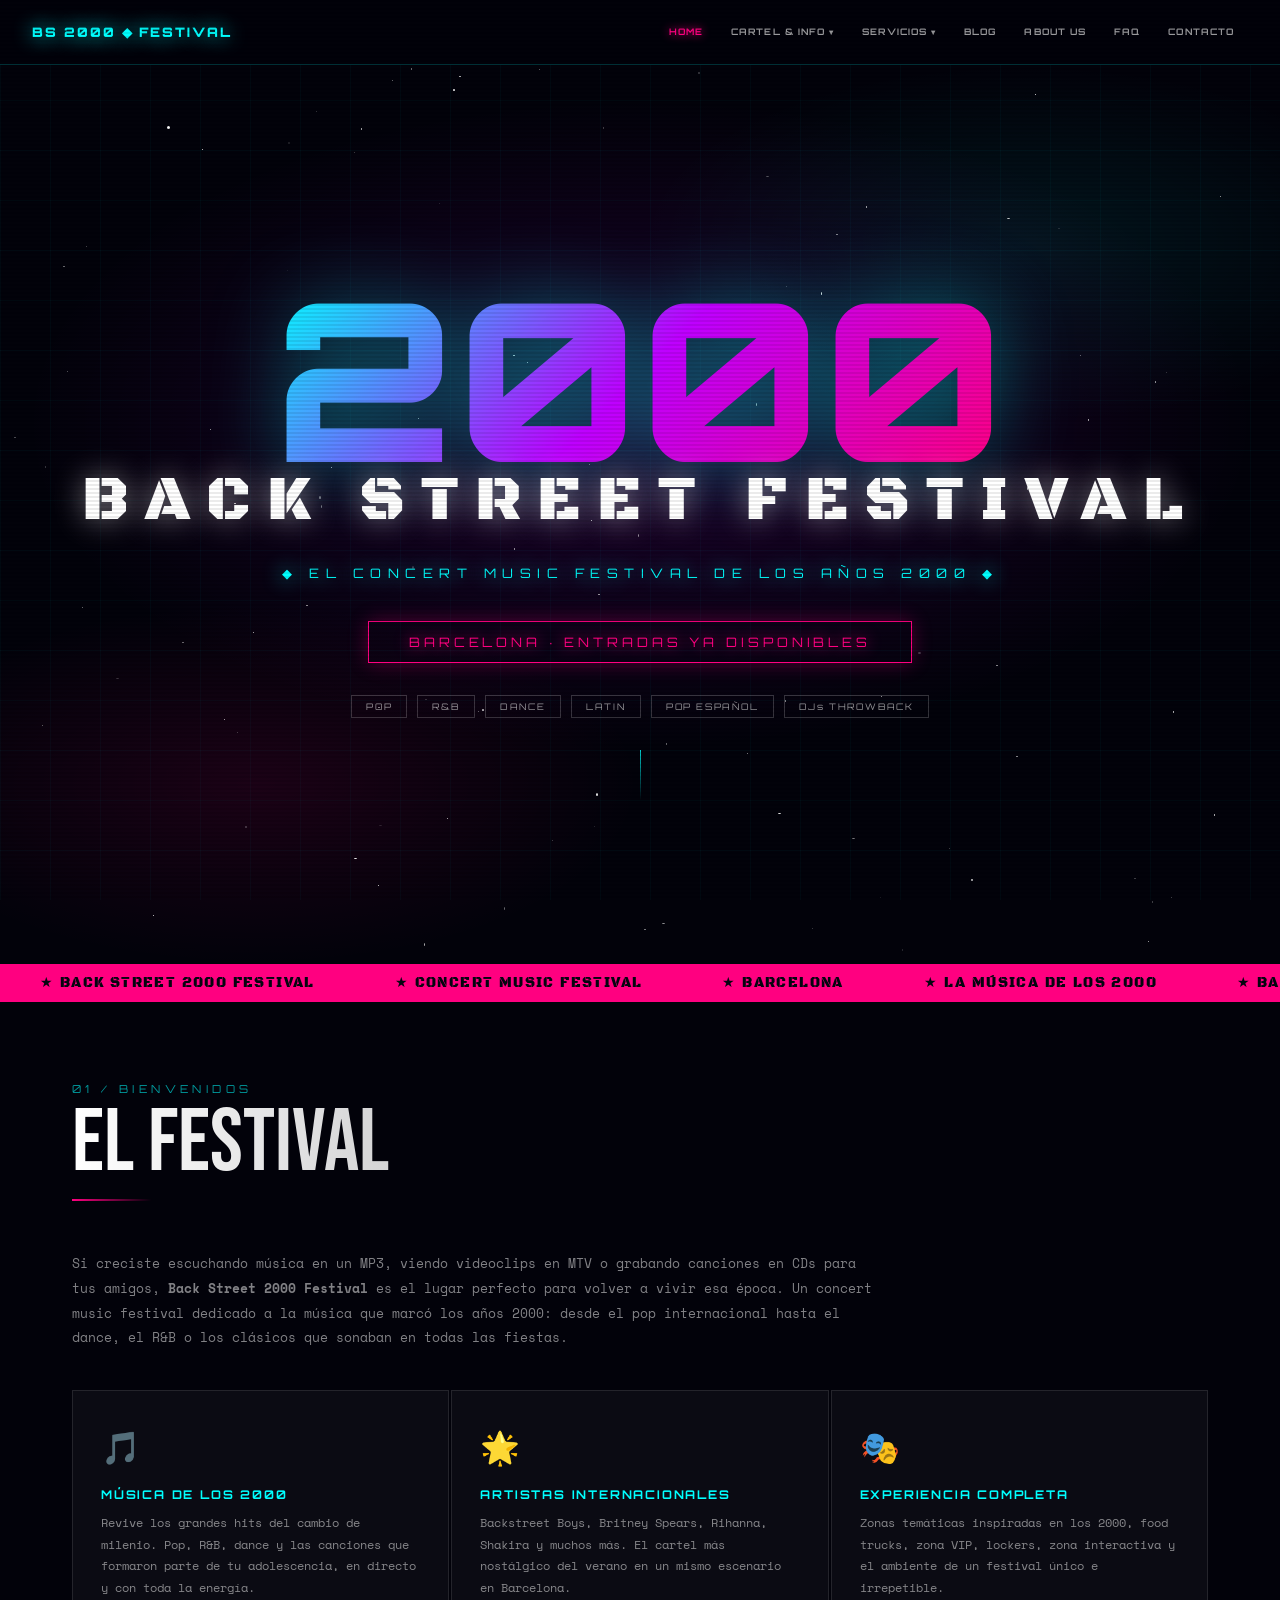
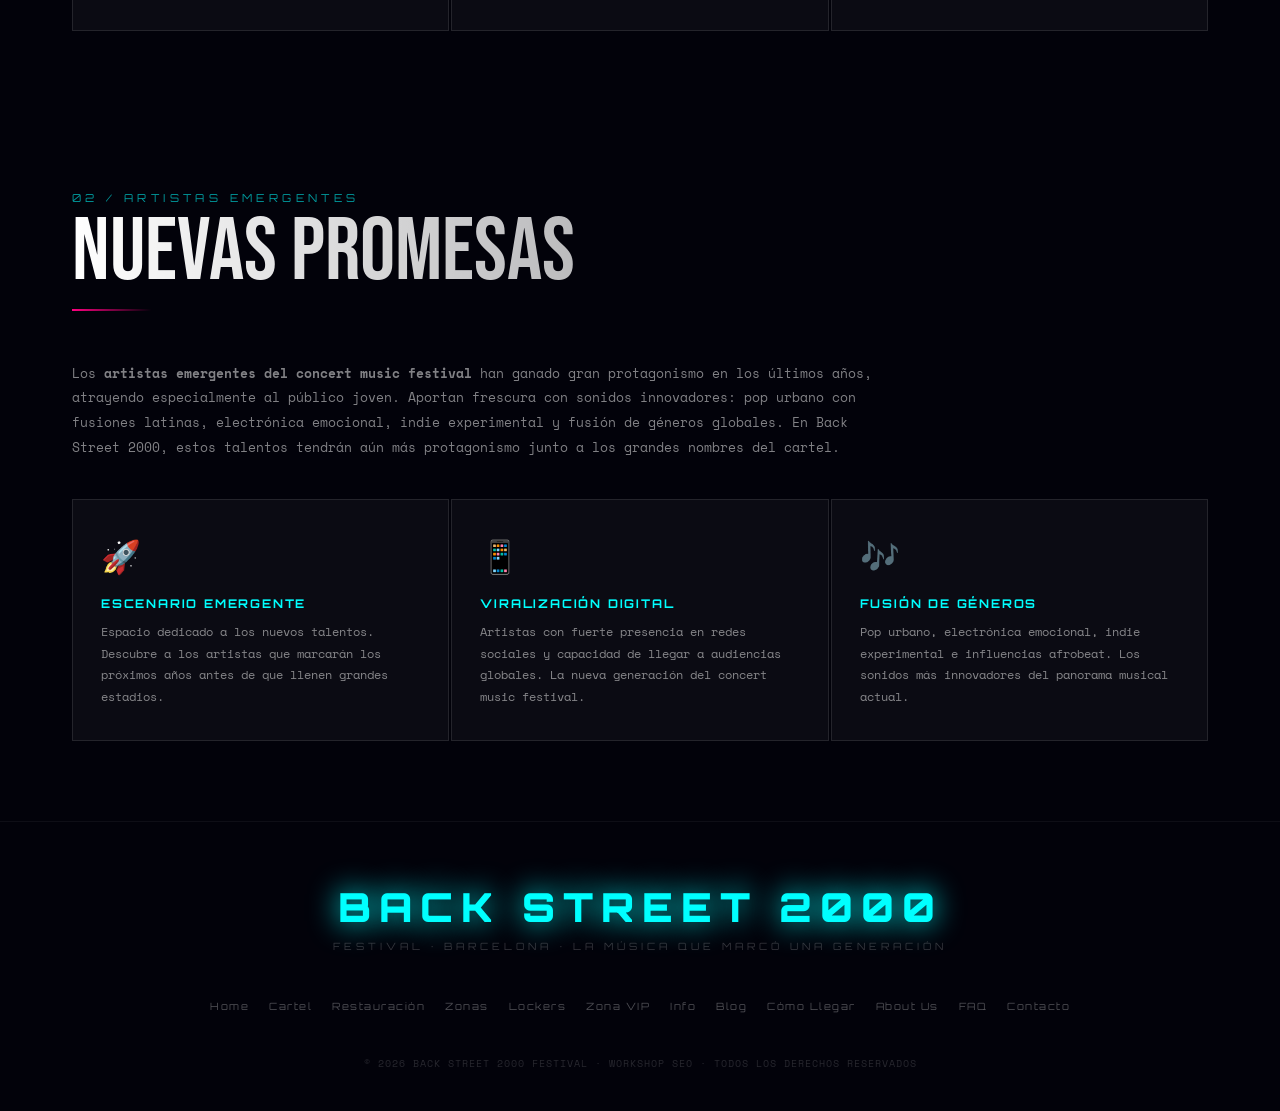
<file: backstreet2000_web_completa.html>
<!DOCTYPE html>
<html lang="es">
<head>
<meta charset="UTF-8">
<meta name="viewport" content="width=device-width, initial-scale=1.0">
<title>Back Street 2000 Festival – Concert Music Festival | Barcelona</title>
<meta name="description" content="Back Street 2000 Festival, el concert music festival de los años 2000 en Barcelona. Cartel, artistas emergentes, servicios, zonas VIP, blog y entradas.">
<meta name="keywords" content="concert music festival, back street 2000 festival, artistas emergentes concert music festival, festival música 2000 barcelona, tips concert music festival">
<link rel="canonical" href="https://backstreet2000festival.com/">
<meta property="og:title" content="Back Street 2000 Festival – Concert Music Festival Barcelona">
<meta property="og:description" content="Revive la música de los 2000 en el concert music festival más nostálgico de Barcelona.">
<meta property="og:type" content="website">
<link href="https://fonts.googleapis.com/css2?family=Black+Ops+One&family=Bebas+Neue&family=Orbitron:wght@400;700;900&family=Space+Mono:wght@400;700&display=swap" rel="stylesheet">
<style>
  :root {
    --neon-pink: #ff0080;
    --neon-cyan: #00ffff;
    --neon-yellow: #ffff00;
    --neon-purple: #bf00ff;
    --dark: #050510;
    --darker: #02020a;
    --glass: rgba(255,255,255,0.04);
    --glass-border: rgba(255,255,255,0.1);
  }
  * { margin:0; padding:0; box-sizing:border-box; }
  html { scroll-behavior: smooth; }
  body { background: var(--darker); color: #fff; font-family: 'Space Mono', monospace; overflow-x: hidden; }
  body::before { content:''; position:fixed; inset:0; background: repeating-linear-gradient(0deg, transparent, transparent 2px, rgba(0,0,0,0.08) 2px, rgba(0,0,0,0.08) 4px); pointer-events:none; z-index:9999; }
  body::after { content:''; position:fixed; inset:0; background-image: linear-gradient(rgba(0,255,255,0.03) 1px, transparent 1px), linear-gradient(90deg, rgba(0,255,255,0.03) 1px, transparent 1px); background-size: 50px 50px; pointer-events:none; z-index:0; }

  /* ============ NAV ============ */
  nav { position:fixed; top:0; left:0; right:0; z-index:1000; background:rgba(2,2,10,0.95); backdrop-filter:blur(12px); border-bottom:1px solid rgba(0,255,255,0.2); padding:0 2rem; }
  .nav-inner { display:flex; align-items:center; justify-content:space-between; max-width:1400px; margin:0 auto; height:64px; }
  .nav-logo { font-family:'Orbitron',sans-serif; font-weight:900; font-size:13px; letter-spacing:0.15em; color:var(--neon-cyan); text-shadow:0 0 20px var(--neon-cyan); cursor:pointer; white-space:nowrap; }
  .nav-links { display:flex; gap:0; list-style:none; }
  .nav-links > li { position:relative; }
  .nav-links > li > a { display:block; padding:0 14px; line-height:64px; font-size:9px; letter-spacing:0.12em; text-transform:uppercase; color:rgba(255,255,255,0.6); text-decoration:none; font-family:'Orbitron',sans-serif; font-weight:700; transition:color 0.2s; white-space:nowrap; }
  .nav-links > li > a:hover, .nav-links > li > a.active { color:var(--neon-pink); text-shadow:0 0 10px var(--neon-pink); }
  .nav-links > li > a.has-sub::after { content:'▾'; margin-left:4px; font-size:8px; }

  /* SUBMENU */
  .submenu { display:none; position:absolute; top:64px; left:0; background:rgba(2,2,10,0.98); border:1px solid rgba(0,255,255,0.15); border-top:2px solid var(--neon-cyan); min-width:180px; z-index:2000; }
  .nav-links > li:hover .submenu { display:block; }
  .submenu li { list-style:none; }
  .submenu li a { display:block; padding:10px 18px; font-size:9px; letter-spacing:0.12em; text-transform:uppercase; color:rgba(255,255,255,0.5); text-decoration:none; font-family:'Orbitron',sans-serif; font-weight:700; transition:all 0.2s; border-bottom:1px solid rgba(255,255,255,0.04); white-space:nowrap; }
  .submenu li a:hover { color:var(--neon-cyan); background:rgba(0,255,255,0.04); padding-left:24px; }

  /* ============ PAGES ============ */
  .page { display:none; min-height:100vh; padding-top:64px; }
  .page.active { display:block; }

  /* ============ HERO ============ */
  #page-home { position:relative; }
  .hero { position:relative; min-height:100vh; display:flex; flex-direction:column; align-items:center; justify-content:center; text-align:center; padding:120px 2rem 4rem; overflow:hidden; }
  .hero-bg { position:absolute; inset:0; background: radial-gradient(ellipse 80% 60% at 50% 40%, rgba(191,0,255,0.15) 0%, transparent 60%), radial-gradient(ellipse 60% 40% at 20% 80%, rgba(255,0,128,0.1) 0%, transparent 50%), radial-gradient(ellipse 60% 40% at 80% 20%, rgba(0,255,255,0.08) 0%, transparent 50%); }
  .stars { position:absolute; inset:0; overflow:hidden; }
  .star { position:absolute; width:2px; height:2px; background:#fff; border-radius:50%; animation:twinkle var(--d,3s) infinite var(--delay,0s); }
  @keyframes twinkle { 0%,100%{opacity:0.2} 50%{opacity:1} }
  .hero-year { font-family:'Orbitron',sans-serif; font-size:clamp(80px,20vw,220px); font-weight:900; line-height:0.85; background:linear-gradient(135deg,var(--neon-cyan) 0%,var(--neon-purple) 50%,var(--neon-pink) 100%); -webkit-background-clip:text; -webkit-text-fill-color:transparent; background-clip:text; filter:drop-shadow(0 0 40px rgba(0,255,255,0.4)); position:relative; z-index:2; animation:glitch 8s infinite; }
  @keyframes glitch { 0%,90%,100%{transform:translate(0)} 91%{transform:translate(-3px,1px)} 92%{transform:translate(3px,-1px)} 93%{transform:translate(0)} }
  .hero-title { font-family:'Black Ops One',sans-serif; font-size:clamp(24px,5vw,64px); letter-spacing:0.25em; color:#fff; text-shadow:0 0 30px rgba(255,255,255,0.5); position:relative; z-index:2; margin:-10px 0 0; }
  .hero-subtitle { font-family:'Orbitron',sans-serif; font-size:clamp(9px,1.2vw,13px); letter-spacing:0.5em; color:var(--neon-cyan); text-shadow:0 0 20px var(--neon-cyan); margin:1.5rem 0; position:relative; z-index:2; }
  .hero-date { display:inline-block; border:1px solid var(--neon-pink); padding:12px 40px; font-family:'Orbitron',sans-serif; font-size:13px; letter-spacing:0.3em; color:var(--neon-pink); text-shadow:0 0 15px var(--neon-pink); box-shadow:0 0 20px rgba(255,0,128,0.3); position:relative; z-index:2; margin-top:1rem; animation:pulse-border 2s infinite; }
  @keyframes pulse-border { 0%,100%{box-shadow:0 0 20px rgba(255,0,128,0.3)} 50%{box-shadow:0 0 40px rgba(255,0,128,0.6)} }
  .hero-tags { display:flex; gap:10px; justify-content:center; flex-wrap:wrap; margin-top:2rem; position:relative; z-index:2; }
  .tag { font-size:9px; letter-spacing:0.2em; padding:5px 14px; border:1px solid rgba(255,255,255,0.2); color:rgba(255,255,255,0.6); font-family:'Orbitron',sans-serif; }
  .scroll-line { width:1px; height:50px; background:linear-gradient(to bottom,rgba(0,255,255,0.8),transparent); margin:2rem auto 0; }

  /* ============ SECTIONS ============ */
  section, .content-section { position:relative; z-index:1; padding:80px 2rem; max-width:1200px; margin:0 auto; }
  .section-header { margin-bottom:50px; }
  .section-num { font-family:'Orbitron',sans-serif; font-size:11px; letter-spacing:0.4em; color:var(--neon-cyan); opacity:0.6; margin-bottom:8px; }
  .section-title { font-family:'Bebas Neue',sans-serif; font-size:clamp(44px,7vw,88px); line-height:0.9; background:linear-gradient(90deg,#fff 0%,rgba(255,255,255,0.4) 100%); -webkit-background-clip:text; -webkit-text-fill-color:transparent; background-clip:text; }
  .section-line { width:80px; height:2px; background:linear-gradient(90deg,var(--neon-pink),transparent); margin-top:16px; }
  .section-intro { font-size:13px; color:rgba(255,255,255,0.5); line-height:1.9; max-width:800px; margin-bottom:40px; }

  /* ============ TICKER ============ */
  .ticker-wrap { background:var(--neon-pink); overflow:hidden; padding:10px 0; position:relative; z-index:1; }
  .ticker { display:flex; animation:ticker 30s linear infinite; white-space:nowrap; }
  .ticker-item { font-family:'Black Ops One',sans-serif; font-size:14px; letter-spacing:0.1em; color:var(--dark); padding:0 40px; }
  @keyframes ticker { 0%{transform:translateX(0)} 100%{transform:translateX(-50%)} }

  /* ============ CARDS ============ */
  .cards-grid { display:grid; grid-template-columns:repeat(auto-fit,minmax(280px,1fr)); gap:2px; }
  .card { background:var(--glass); border:1px solid var(--glass-border); padding:32px 28px; position:relative; overflow:hidden; transition:border-color 0.3s,transform 0.3s; }
  .card::before { content:''; position:absolute; top:0; left:0; right:0; height:2px; background:linear-gradient(90deg,transparent,var(--accent,var(--neon-cyan)),transparent); opacity:0; transition:opacity 0.3s; }
  .card:hover { border-color:rgba(0,255,255,0.3); transform:translateY(-2px); }
  .card:hover::before { opacity:1; }
  .card-icon { font-size:32px; margin-bottom:16px; }
  .card-title { font-family:'Orbitron',sans-serif; font-size:12px; font-weight:700; letter-spacing:0.15em; color:var(--neon-cyan); margin-bottom:10px; }
  .card-text { font-size:12px; color:rgba(255,255,255,0.5); line-height:1.8; }
  .card-price { font-family:'Orbitron',sans-serif; font-size:22px; font-weight:900; color:var(--neon-yellow); text-shadow:0 0 20px rgba(255,255,0,0.5); margin-top:16px; }

  /* ============ CARTEL ============ */
  .cartel-grid { display:grid; grid-template-columns:1fr 1fr 1fr; gap:2px; margin-top:40px; }
  .cartel-headliner { grid-column:1/-1; text-align:center; padding:40px; background:var(--glass); border:1px solid rgba(0,255,255,0.15); position:relative; overflow:hidden; }
  .cartel-headliner::before { content:''; position:absolute; inset:0; background:radial-gradient(ellipse at center,rgba(0,255,255,0.05) 0%,transparent 70%); }
  .cartel-headliner .artist-name { font-family:'Black Ops One',sans-serif; font-size:clamp(28px,5vw,72px); letter-spacing:0.1em; color:var(--neon-cyan); text-shadow:0 0 40px var(--neon-cyan); position:relative; }
  .cartel-secondary { text-align:center; padding:28px 20px; background:var(--glass); border:1px solid rgba(255,0,128,0.1); }
  .cartel-secondary .artist-name { font-family:'Bebas Neue',sans-serif; font-size:clamp(22px,3.5vw,44px); letter-spacing:0.1em; color:var(--neon-pink); text-shadow:0 0 20px var(--neon-pink); }
  .cartel-tier3 { grid-column:1/-1; display:flex; flex-wrap:wrap; justify-content:center; gap:16px 32px; padding:28px; background:var(--glass); border:1px solid rgba(255,255,255,0.05); }
  .cartel-tier3 .artist-name { font-family:'Bebas Neue',sans-serif; font-size:clamp(14px,2vw,24px); letter-spacing:0.08em; color:rgba(255,255,255,0.7); }
  .artist-day { font-size:10px; letter-spacing:0.2em; color:rgba(255,255,255,0.3); font-family:'Orbitron',sans-serif; margin-top:4px; }

  /* ============ VIP ============ */
  .vip-section { background:linear-gradient(135deg,rgba(191,0,255,0.1) 0%,rgba(255,0,128,0.05) 100%); border:1px solid rgba(191,0,255,0.3); padding:60px; text-align:center; position:relative; overflow:hidden; margin-top:40px; }
  .vip-section::before { content:'VIP'; position:absolute; font-family:'Black Ops One',sans-serif; font-size:280px; opacity:0.03; top:50%; left:50%; transform:translate(-50%,-50%); pointer-events:none; color:var(--neon-purple); }
  .vip-title { font-family:'Black Ops One',sans-serif; font-size:clamp(36px,7vw,88px); color:var(--neon-purple); text-shadow:0 0 40px var(--neon-purple); letter-spacing:0.1em; }
  .vip-perks { display:flex; justify-content:center; flex-wrap:wrap; gap:14px; margin:28px 0; }
  .vip-perk { border:1px solid rgba(191,0,255,0.4); padding:10px 20px; font-size:10px; letter-spacing:0.15em; color:rgba(255,255,255,0.7); font-family:'Orbitron',sans-serif; }

  /* ============ BLOG ============ */
  .blog-grid { display:grid; grid-template-columns:repeat(3,1fr); gap:2px; margin-top:40px; }
  .blog-card { background:var(--glass); border:1px solid var(--glass-border); padding:28px; cursor:pointer; transition:border-color 0.3s; }
  .blog-card:hover { border-color:var(--neon-cyan); }
  .blog-card.featured { grid-column:1/-1; }
  .blog-tag { font-family:'Orbitron',sans-serif; font-size:9px; letter-spacing:0.3em; color:var(--neon-pink); margin-bottom:12px; }
  .blog-title { font-family:'Bebas Neue',sans-serif; font-size:clamp(18px,2.5vw,32px); line-height:1; letter-spacing:0.05em; margin-bottom:10px; }
  .blog-excerpt { font-size:11px; color:rgba(255,255,255,0.4); line-height:1.7; }
  .blog-meta { font-size:10px; color:rgba(255,255,255,0.3); font-family:'Orbitron',sans-serif; margin-top:14px; letter-spacing:0.1em; }
  .blog-read-more { display:inline-block; margin-top:14px; font-family:'Orbitron',sans-serif; font-size:9px; letter-spacing:0.2em; color:var(--neon-cyan); border:1px solid rgba(0,255,255,0.3); padding:6px 14px; text-decoration:none; transition:all 0.2s; cursor:pointer; }
  .blog-read-more:hover { background:rgba(0,255,255,0.08); color:var(--neon-cyan); }

  /* ============ BLOG POST (single) ============ */
  .blog-post { max-width:860px; margin:0 auto; padding:80px 2rem; position:relative; z-index:1; }
  .blog-post h1 { font-family:'Black Ops One',sans-serif; font-size:clamp(28px,5vw,56px); line-height:1.1; color:var(--neon-cyan); text-shadow:0 0 30px rgba(0,255,255,0.3); margin-bottom:24px; letter-spacing:0.05em; }
  .blog-post h2 { font-family:'Bebas Neue',sans-serif; font-size:clamp(24px,3.5vw,40px); color:#fff; letter-spacing:0.08em; margin:40px 0 14px; }
  .blog-post h3 { font-family:'Orbitron',sans-serif; font-size:14px; letter-spacing:0.15em; color:var(--neon-cyan); margin:28px 0 10px; font-weight:700; }
  .blog-post h4 { font-family:'Orbitron',sans-serif; font-size:11px; letter-spacing:0.12em; color:var(--neon-pink); margin:20px 0 8px; font-weight:700; }
  .blog-post p { font-size:13px; color:rgba(255,255,255,0.6); line-height:1.9; margin-bottom:18px; }
  .blog-post ul { margin:14px 0 18px 20px; }
  .blog-post ul li { font-size:12px; color:rgba(255,255,255,0.5); line-height:1.8; margin-bottom:6px; }
  .blog-post ul li::marker { color:var(--neon-cyan); }
  .blog-post-header { border-bottom:1px solid rgba(255,255,255,0.06); padding-bottom:28px; margin-bottom:40px; }
  .blog-post-meta { font-family:'Orbitron',sans-serif; font-size:9px; letter-spacing:0.3em; color:var(--neon-pink); margin-bottom:16px; }
  .blog-post-img { width:100%; height:280px; background:linear-gradient(135deg,rgba(0,255,255,0.08),rgba(191,0,255,0.08)); border:1px solid rgba(0,255,255,0.15); display:flex; align-items:center; justify-content:center; margin:32px 0; font-size:60px; opacity:0.4; }
  .back-btn { display:inline-flex; align-items:center; gap:8px; font-family:'Orbitron',sans-serif; font-size:9px; letter-spacing:0.2em; color:rgba(255,255,255,0.4); border:1px solid rgba(255,255,255,0.1); padding:8px 18px; cursor:pointer; transition:all 0.2s; margin-bottom:40px; background:none; }
  .back-btn:hover { color:var(--neon-cyan); border-color:var(--neon-cyan); }

  /* ============ ABOUT ============ */
  .about-grid { display:grid; grid-template-columns:1fr 1fr; gap:60px; align-items:center; margin-top:40px; }
  .about-text { font-size:13px; color:rgba(255,255,255,0.5); line-height:1.9; }
  .about-text p { margin-bottom:16px; }
  .about-stats { display:grid; grid-template-columns:1fr 1fr; gap:2px; }
  .stat-block { background:var(--glass); border:1px solid var(--glass-border); padding:24px; text-align:center; }
  .stat-num { font-family:'Orbitron',sans-serif; font-size:32px; font-weight:900; color:var(--neon-cyan); text-shadow:0 0 20px var(--neon-cyan); }
  .stat-label { font-size:10px; letter-spacing:0.2em; color:rgba(255,255,255,0.3); font-family:'Orbitron',sans-serif; margin-top:8px; }

  /* ============ FAQ ============ */
  .faq-list { margin-top:40px; }
  .faq-item { border-bottom:1px solid rgba(255,255,255,0.05); overflow:hidden; }
  .faq-q { padding:20px 0; display:flex; justify-content:space-between; align-items:center; cursor:pointer; font-family:'Orbitron',sans-serif; font-size:11px; letter-spacing:0.1em; color:rgba(255,255,255,0.8); transition:color 0.2s; }
  .faq-q:hover { color:var(--neon-cyan); }
  .faq-arrow { font-size:18px; transition:transform 0.3s; color:var(--neon-cyan); opacity:0.6; }
  .faq-item.open .faq-arrow { transform:rotate(45deg); }
  .faq-a { max-height:0; overflow:hidden; transition:max-height 0.4s ease,padding 0.3s; font-size:12px; color:rgba(255,255,255,0.4); line-height:1.8; }
  .faq-item.open .faq-a { max-height:200px; padding-bottom:20px; }

  /* ============ CONTACT ============ */
  .contact-grid { display:grid; grid-template-columns:1fr 1fr; gap:2px; margin-top:40px; }
  .contact-form { background:var(--glass); border:1px solid var(--glass-border); padding:40px; }
  .contact-info { background:linear-gradient(135deg,rgba(0,255,255,0.05) 0%,rgba(191,0,255,0.05) 100%); border:1px solid rgba(0,255,255,0.15); padding:40px; }
  .form-group { margin-bottom:20px; }
  .form-label { display:block; font-family:'Orbitron',sans-serif; font-size:9px; letter-spacing:0.3em; color:rgba(255,255,255,0.4); margin-bottom:8px; }
  .form-input,.form-textarea { width:100%; background:rgba(255,255,255,0.03); border:1px solid rgba(255,255,255,0.1); color:#fff; padding:12px 16px; font-family:'Space Mono',monospace; font-size:12px; outline:none; transition:border-color 0.3s; }
  .form-input:focus,.form-textarea:focus { border-color:var(--neon-cyan); }
  .form-textarea { height:120px; resize:none; }
  .btn-submit { background:transparent; border:1px solid var(--neon-pink); color:var(--neon-pink); padding:14px 40px; font-family:'Orbitron',sans-serif; font-size:11px; letter-spacing:0.3em; cursor:pointer; text-transform:uppercase; transition:all 0.3s; text-shadow:0 0 10px var(--neon-pink); }
  .btn-submit:hover { background:var(--neon-pink); color:var(--dark); text-shadow:none; }
  .contact-detail { margin-bottom:24px; }
  .contact-detail-label { font-family:'Orbitron',sans-serif; font-size:9px; letter-spacing:0.3em; color:var(--neon-cyan); opacity:0.6; margin-bottom:6px; }
  .contact-detail-value { font-size:13px; color:rgba(255,255,255,0.7); }

  /* ============ ZONAS ============ */
  .zonas-map { display:grid; grid-template-columns:repeat(3,1fr); grid-template-rows:repeat(3,120px); gap:2px; margin-top:40px; }
  .zona-block { display:flex; flex-direction:column; justify-content:flex-end; padding:16px; position:relative; overflow:hidden; cursor:pointer; transition:all 0.3s; background:var(--glass); border:1px solid var(--glass-border); }
  .zona-block:hover { transform:scale(1.02); z-index:2; border-color:rgba(0,255,255,0.3); }
  .zona-block.large { grid-column:span 2; }
  .zona-block.tall { grid-row:span 2; }
  .zona-name { font-family:'Bebas Neue',sans-serif; font-size:22px; letter-spacing:0.1em; }
  .zona-cap { font-size:10px; letter-spacing:0.2em; color:rgba(255,255,255,0.4); font-family:'Orbitron',sans-serif; }

  /* ============ LOCKERS ============ */
  .lockers-grid { display:grid; grid-template-columns:repeat(3,1fr); gap:2px; margin-top:40px; }
  .locker-card { background:var(--glass); border:1px solid var(--glass-border); padding:32px; text-align:center; transition:all 0.3s; }
  .locker-card:hover { border-color:var(--neon-yellow); }
  .locker-name { font-family:'Bebas Neue',sans-serif; font-size:48px; letter-spacing:0.05em; color:var(--neon-yellow); text-shadow:0 0 20px rgba(255,255,0,0.4); }
  .locker-desc { font-size:11px; color:rgba(255,255,255,0.4); line-height:1.7; margin-top:12px; }

  /* ============ TRANSPORT ============ */
  .transport-grid { display:grid; grid-template-columns:repeat(4,1fr); gap:2px; margin-top:2px; }
  .transport-card { background:var(--glass); border:1px solid var(--glass-border); padding:20px; text-align:center; }
  .transport-icon { font-size:28px; margin-bottom:10px; }
  .transport-title { font-family:'Orbitron',sans-serif; font-size:10px; letter-spacing:0.2em; color:var(--neon-cyan); margin-bottom:8px; }
  .transport-text { font-size:11px; color:rgba(255,255,255,0.4); line-height:1.6; }

  /* ============ FOOTER ============ */
  footer { border-top:1px solid rgba(255,255,255,0.05); padding:60px 2rem 40px; text-align:center; position:relative; z-index:1; }
  .footer-logo { font-family:'Orbitron',sans-serif; font-size:clamp(20px,4vw,40px); font-weight:900; color:var(--neon-cyan); text-shadow:0 0 30px var(--neon-cyan); letter-spacing:0.2em; margin-bottom:8px; }
  .footer-tagline { font-size:10px; letter-spacing:0.4em; color:rgba(255,255,255,0.2); font-family:'Orbitron',sans-serif; margin-bottom:40px; }
  .footer-links { display:flex; justify-content:center; flex-wrap:wrap; gap:8px 20px; list-style:none; margin-bottom:40px; }
  .footer-links li a { font-size:10px; letter-spacing:0.15em; color:rgba(255,255,255,0.3); text-decoration:none; font-family:'Orbitron',sans-serif; cursor:pointer; transition:color 0.2s; }
  .footer-links li a:hover { color:var(--neon-pink); }
  .footer-copy { font-size:10px; color:rgba(255,255,255,0.15); letter-spacing:0.1em; }

  /* ============ MAP ============ */
  .map-container { margin-top:40px; border:1px solid rgba(0,255,255,0.2); height:360px; position:relative; overflow:hidden; display:flex; align-items:center; justify-content:center; background:rgba(0,255,255,0.02); }
  .map-grid-viz { position:absolute; inset:0; background-image:linear-gradient(rgba(0,255,255,0.05) 1px,transparent 1px),linear-gradient(90deg,rgba(0,255,255,0.05) 1px,transparent 1px); background-size:30px 30px; }
  .map-pin { position:absolute; top:50%; left:50%; transform:translate(-50%,-50%); text-align:center; z-index:2; }
  .map-pin-dot { width:20px; height:20px; background:var(--neon-pink); border-radius:50%; margin:0 auto 8px; animation:ping 2s infinite; }
  @keyframes ping { 0%{box-shadow:0 0 0 0 rgba(255,0,128,0.6)} 100%{box-shadow:0 0 0 30px rgba(255,0,128,0)} }
  .map-info { font-family:'Orbitron',sans-serif; font-size:11px; letter-spacing:0.15em; color:var(--neon-cyan); line-height:1.8; }

  /* ============ MULTIMEDIA ============ */
  .multimedia-grid { display:grid; grid-template-columns:repeat(4,1fr); grid-template-rows:repeat(2,160px); gap:2px; margin-top:40px; }
  .media-block { position:relative; overflow:hidden; cursor:pointer; background:var(--glass); border:1px solid var(--glass-border); display:flex; align-items:center; justify-content:center; transition:all 0.3s; }
  .media-block:hover { border-color:var(--neon-cyan); }
  .media-block:hover .media-overlay { opacity:1; }
  .media-block.wide { grid-column:span 2; }
  .media-block.tall { grid-row:span 2; }
  .media-overlay { position:absolute; inset:0; background:rgba(0,255,255,0.05); display:flex; align-items:center; justify-content:center; opacity:0; transition:opacity 0.3s; flex-direction:column; gap:8px; }
  .media-play { width:50px; height:50px; border:2px solid var(--neon-cyan); border-radius:50%; display:flex; align-items:center; justify-content:center; font-size:18px; }
  .media-label { font-family:'Orbitron',sans-serif; font-size:10px; letter-spacing:0.2em; color:var(--neon-cyan); }
  .media-placeholder { font-size:clamp(28px,5vw,52px); opacity:0.2; }

  /* ============ RESPONSIVE ============ */
  @media(max-width:768px){
    .cartel-grid{grid-template-columns:1fr} .about-grid{grid-template-columns:1fr} .blog-grid{grid-template-columns:1fr} .blog-card.featured{grid-column:auto} .contact-grid{grid-template-columns:1fr} .lockers-grid{grid-template-columns:1fr} .transport-grid{grid-template-columns:1fr 1fr} .zonas-map{grid-template-columns:1fr 1fr} .zona-block.large{grid-column:auto} .multimedia-grid{grid-template-columns:1fr 1fr} .media-block.wide{grid-column:auto} .nav-links{display:none}
  }
</style>
</head>
<body>

<!-- ============ NAV ============ -->
<nav>
  <div class="nav-inner">
    <div class="nav-logo" onclick="showPage('home')">BS 2000 ◆ FESTIVAL</div>
    <ul class="nav-links">
      <li><a href="#" onclick="showPage('home');return false;" id="nav-home" class="active">Home</a></li>
      <li>
        <a href="#" class="has-sub" onclick="return false;">Cartel &amp; Info</a>
        <ul class="submenu">
          <li><a href="#" onclick="showPage('cartel');return false;">Cartel / Line Up</a></li>
          <li><a href="#" onclick="showPage('info');return false;">Información General</a></li>
          <li><a href="#" onclick="showPage('llegar');return false;">Cómo Llegar</a></li>
        </ul>
      </li>
      <li>
        <a href="#" class="has-sub" onclick="return false;">Servicios</a>
        <ul class="submenu">
          <li><a href="#" onclick="showPage('restauracion');return false;">Restauración</a></li>
          <li><a href="#" onclick="showPage('zonas');return false;">Zonas del Recinto</a></li>
          <li><a href="#" onclick="showPage('lockers');return false;">Lockers</a></li>
          <li><a href="#" onclick="showPage('vip');return false;">Zona VIP</a></li>
        </ul>
      </li>
      <li><a href="#" onclick="showPage('blog');return false;" id="nav-blog">Blog</a></li>
      <li><a href="#" onclick="showPage('about');return false;" id="nav-about">About Us</a></li>
      <li><a href="#" onclick="showPage('faq');return false;" id="nav-faq">FAQ</a></li>
      <li><a href="#" onclick="showPage('contacto');return false;" id="nav-contacto">Contacto</a></li>
    </ul>
  </div>
</nav>

<!-- ============ PAGE: HOME ============ -->
<div id="page-home" class="page active">
  <div class="hero">
    <div class="hero-bg"></div>
    <div class="stars" id="stars"></div>
    <div class="hero-year">2000</div>
    <div class="hero-title">BACK STREET FESTIVAL</div>
    <div class="hero-subtitle">◆ EL CONCERT MUSIC FESTIVAL DE LOS AÑOS 2000 ◆</div>
    <div class="hero-date">BARCELONA · ENTRADAS YA DISPONIBLES</div>
    <div class="hero-tags">
      <span class="tag">POP</span><span class="tag">R&amp;B</span><span class="tag">DANCE</span><span class="tag">LATIN</span><span class="tag">POP ESPAÑOL</span><span class="tag">DJs THROWBACK</span>
    </div>
    <div class="scroll-line"></div>
  </div>

  <div class="ticker-wrap">
    <div class="ticker">
      <span class="ticker-item">★ BACK STREET 2000 FESTIVAL</span><span class="ticker-item">★ CONCERT MUSIC FESTIVAL</span><span class="ticker-item">★ BARCELONA</span><span class="ticker-item">★ LA MÚSICA DE LOS 2000</span><span class="ticker-item">★ BACKSTREET BOYS · BRITNEY · SHAKIRA</span><span class="ticker-item">★ ENTRADAS DISPONIBLES</span>
      <span class="ticker-item">★ BACK STREET 2000 FESTIVAL</span><span class="ticker-item">★ CONCERT MUSIC FESTIVAL</span><span class="ticker-item">★ BARCELONA</span><span class="ticker-item">★ LA MÚSICA DE LOS 2000</span><span class="ticker-item">★ BACKSTREET BOYS · BRITNEY · SHAKIRA</span><span class="ticker-item">★ ENTRADAS DISPONIBLES</span>
    </div>
  </div>

  <section>
    <div class="section-header">
      <div class="section-num">01 / BIENVENIDOS</div>
      <div class="section-title">EL FESTIVAL</div>
      <div class="section-line"></div>
    </div>
    <p class="section-intro">Si creciste escuchando música en un MP3, viendo videoclips en MTV o grabando canciones en CDs para tus amigos, <strong>Back Street 2000 Festival</strong> es el lugar perfecto para volver a vivir esa época. Un concert music festival dedicado a la música que marcó los años 2000: desde el pop internacional hasta el dance, el R&amp;B o los clásicos que sonaban en todas las fiestas.</p>
    <div class="cards-grid">
      <div class="card"><div class="card-icon">🎵</div><div class="card-title">MÚSICA DE LOS 2000</div><div class="card-text">Revive los grandes hits del cambio de milenio. Pop, R&amp;B, dance y las canciones que formaron parte de tu adolescencia, en directo y con toda la energía.</div></div>
      <div class="card" style="--accent:var(--neon-pink)"><div class="card-icon">🌟</div><div class="card-title">ARTISTAS INTERNACIONALES</div><div class="card-text">Backstreet Boys, Britney Spears, Rihanna, Shakira y muchos más. El cartel más nostálgico del verano en un mismo escenario en Barcelona.</div></div>
      <div class="card" style="--accent:var(--neon-purple)"><div class="card-icon">🎭</div><div class="card-title">EXPERIENCIA COMPLETA</div><div class="card-text">Zonas temáticas inspiradas en los 2000, food trucks, zona VIP, lockers, zona interactiva y el ambiente de un festival único e irrepetible.</div></div>
    </div>
  </section>

  <section>
    <div class="section-header">
      <div class="section-num">02 / ARTISTAS EMERGENTES</div>
      <div class="section-title">NUEVAS PROMESAS</div>
      <div class="section-line"></div>
    </div>
    <p class="section-intro">Los <strong>artistas emergentes del concert music festival</strong> han ganado gran protagonismo en los últimos años, atrayendo especialmente al público joven. Aportan frescura con sonidos innovadores: pop urbano con fusiones latinas, electrónica emocional, indie experimental y fusión de géneros globales. En Back Street 2000, estos talentos tendrán aún más protagonismo junto a los grandes nombres del cartel.</p>
    <div class="cards-grid">
      <div class="card"><div class="card-icon">🚀</div><div class="card-title">ESCENARIO EMERGENTE</div><div class="card-text">Espacio dedicado a los nuevos talentos. Descubre a los artistas que marcarán los próximos años antes de que llenen grandes estadios.</div></div>
      <div class="card" style="--accent:var(--neon-pink)"><div class="card-icon">📱</div><div class="card-title">VIRALIZACIÓN DIGITAL</div><div class="card-text">Artistas con fuerte presencia en redes sociales y capacidad de llegar a audiencias globales. La nueva generación del concert music festival.</div></div>
      <div class="card" style="--accent:var(--neon-yellow)"><div class="card-icon">🎶</div><div class="card-title">FUSIÓN DE GÉNEROS</div><div class="card-text">Pop urbano, electrónica emocional, indie experimental e influencias afrobeat. Los sonidos más innovadores del panorama musical actual.</div></div>
    </div>
  </section>
</div>

<!-- ============ PAGE: CARTEL ============ -->
<div id="page-cartel" class="page">
  <section>
    <div class="section-header">
      <div class="section-num">02 / CARTEL</div>
      <div class="section-title">LINE UP 2026</div>
      <div class="section-line"></div>
    </div>
    <p class="section-intro">El cartel de Back Street 2000 Festival reúne artistas internacionales y nacionales que formaron parte de los grandes éxitos de los 2000, junto a DJs especializados en sesiones throwback. Un concert music festival donde cada nombre representa una parte de la historia musical de una generación.</p>
    <div class="cartel-grid">
      <div class="cartel-headliner">
        <div class="artist-day">ARTISTAS INTERNACIONALES · ESCENARIO PRINCIPAL</div>
        <div class="artist-name">BACKSTREET BOYS</div>
        <div class="artist-day" style="margin-top:8px">+ BRITNEY SPEARS · RIHANNA · SHAKIRA</div>
      </div>
      <div class="cartel-secondary"><div class="artist-day">INTERNACIONALES</div><div class="artist-name" style="font-size:clamp(18px,3vw,40px)">JUSTIN TIMBERLAKE</div></div>
      <div class="cartel-secondary" style="--accent:var(--neon-purple)"><div class="artist-day">INTERNACIONALES</div><div class="artist-name" style="font-size:clamp(18px,3vw,40px);color:var(--neon-purple);text-shadow:0 0 20px var(--neon-purple)">AVRIL LAVIGNE</div></div>
      <div class="cartel-secondary"><div class="artist-day">NACIONALES</div><div class="artist-name" style="font-size:clamp(18px,3vw,40px)">DAVID BISBAL</div></div>
      <div class="cartel-tier3">
        <div><div class="artist-name">BLACK EYED PEAS</div><div class="artist-day">INT.</div></div>
        <div><div class="artist-name">NELLY FURTADO</div><div class="artist-day">INT.</div></div>
        <div><div class="artist-name">KATY PERRY</div><div class="artist-day">INT.</div></div>
        <div><div class="artist-name">USHER</div><div class="artist-day">INT.</div></div>
        <div><div class="artist-name">LA OREJA DE VAN GOGH</div><div class="artist-day">NAC.</div></div>
        <div><div class="artist-name">EL CANTO DEL LOCO</div><div class="artist-day">NAC.</div></div>
        <div><div class="artist-name">AMARAL</div><div class="artist-day">NAC.</div></div>
        <div><div class="artist-name">FANGORIA</div><div class="artist-day">NAC.</div></div>
        <div><div class="artist-name">MELENDI</div><div class="artist-day">NAC.</div></div>
        <div><div class="artist-name">CHENOA</div><div class="artist-day">NAC.</div></div>
        <div><div class="artist-name">DJ SAMMY</div><div class="artist-day">DJ</div></div>
        <div><div class="artist-name">JUAN MAGÁN</div><div class="artist-day">DJ</div></div>
        <div><div class="artist-name">DJ NANO</div><div class="artist-day">DJ</div></div>
        <div><div class="artist-name">BRIAN CROSS</div><div class="artist-day">DJ</div></div>
      </div>
    </div>
  </section>
</div>

<!-- ============ PAGE: RESTAURACION ============ -->
<div id="page-restauracion" class="page">
  <section>
    <div class="section-header">
      <div class="section-num">04 / RESTAURACIÓN</div>
      <div class="section-title">FOOD &amp; DRINK</div>
      <div class="section-line"></div>
    </div>
    <p class="section-intro">En Back Street 2000 Festival creemos que la <strong>comida en un concert music festival</strong> es parte esencial de la experiencia. La zona de restauración se ha diseñado con food trucks, puestos gastronómicos y barras de bebidas distribuidos por todo el recinto, con estética tematizada en los años 2000: colores llamativos, detalles retro y carteles pop.</p>
    <div class="cards-grid">
      <div class="card"><div class="card-icon">🍔</div><div class="card-title">FOOD TRUCKS</div><div class="card-text">Hamburguesas gourmet, pizzas artesanales, tacos mexicanos, hot dogs estilo americano y street food internacional. La comida del concert music festival más variada de Barcelona.</div></div>
      <div class="card" style="--accent:var(--neon-pink)"><div class="card-icon">🍺</div><div class="card-title">BARRAS DE BEBIDAS</div><div class="card-text">Refrescos, agua, cerveza, bebidas energéticas y combinados. Varias barras distribuidas por el recinto para facilitar el acceso y evitar largas colas.</div></div>
      <div class="card" style="--accent:var(--neon-purple)"><div class="card-icon">🌏</div><div class="card-title">COCINA INTERNACIONAL</div><div class="card-text">Comida asiática (noodles, arroz salteado, bowls), cocina mediterránea, bocadillos y wraps. Una propuesta gastronómica para todos los gustos.</div></div>
      <div class="card"><div class="card-icon">🌱</div><div class="card-title">OPCIONES VEGANAS</div><div class="card-text">Hamburguesas vegetales, bowls saludables, ensaladas frescas y snacks ligeros. Ingredientes claramente etiquetados para dietas específicas.</div></div>
    </div>
  </section>
</div>

<!-- ============ PAGE: ZONAS ============ -->
<div id="page-zonas" class="page">
  <section>
    <div class="section-header">
      <div class="section-num">05 / ZONAS</div>
      <div class="section-title">MAPA DEL RECINTO</div>
      <div class="section-line"></div>
    </div>
    <p class="section-intro">Las <strong>zonas del concert music festival</strong> están pensadas para que cada asistente viva el festival a su manera. Escenarios principales con pantallas gigantes, zona chill para descansar, zona interactiva inspirada en los 2000, meeting point y zonas de restauración distribuidas estratégicamente. Un recinto diseñado para disfrutar.</p>
    <div class="zonas-map">
      <div class="zona-block large tall" style="border-color:rgba(0,255,255,0.3)"><div class="zona-name" style="color:var(--neon-cyan);font-size:28px">ESCENARIO PRINCIPAL</div><div class="zona-cap">CAPACIDAD: 20.000 PERSONAS</div></div>
      <div class="zona-block" style="border-color:rgba(255,0,128,0.2)"><div class="zona-name" style="color:var(--neon-pink)">ESCENARIO B</div><div class="zona-cap">CAP: 8.000</div></div>
      <div class="zona-block" style="border-color:rgba(191,0,255,0.2)"><div class="zona-name" style="color:var(--neon-purple)">ESCENARIO EMERGENTE</div><div class="zona-cap">CAP: 3.000</div></div>
      <div class="zona-block" style="border-color:rgba(255,255,0,0.15)"><div class="zona-name" style="color:var(--neon-yellow)">ZONA CHILL</div><div class="zona-cap">DESCANSO Y RELAX</div></div>
      <div class="zona-block"><div class="zona-name">ZONA INTERACTIVA</div><div class="zona-cap">FOTOS Y EXPERIENCIAS</div></div>
      <div class="zona-block" style="border-color:rgba(255,0,128,0.15)"><div class="zona-name" style="color:var(--neon-pink)">FOOD VILLAGE</div><div class="zona-cap">+20 PUESTOS</div></div>
      <div class="zona-block"><div class="zona-name">MEETING POINT</div><div class="zona-cap">PUNTO DE ENCUENTRO</div></div>
    </div>
  </section>
</div>

<!-- ============ PAGE: LOCKERS ============ -->
<div id="page-lockers" class="page">
  <section>
    <div class="section-header">
      <div class="section-num">06 / LOCKERS</div>
      <div class="section-title">TAQUILLAS</div>
      <div class="section-line"></div>
    </div>
    <p class="section-intro">El servicio de lockers de Back Street 2000 Festival permite guardar tus pertenencias personales de forma segura durante todo el festival: mochilas, chaquetas, cámaras, power banks y accesorios. Así puedes bailar con mayor libertad, moverte con facilidad entre escenarios y disfrutar sin preocuparte por nada.</p>
    <div class="lockers-grid">
      <div class="locker-card"><div class="locker-name">S</div><div class="locker-desc">Taquilla pequeña para móvil, cartera y objetos pequeños. Acceso ilimitado durante todo el festival.</div></div>
      <div class="locker-card"><div class="locker-name">M</div><div class="locker-desc">Ideal para mochila pequeña, chaqueta y cámara. Sistema de cierre seguro incluido.</div></div>
      <div class="locker-card"><div class="locker-name">L</div><div class="locker-desc">Para mochila grande, ropa extra y todo lo que necesites. La mayor comodidad del festival.</div></div>
    </div>
    <div style="margin-top:16px;padding:20px;background:var(--glass);border:1px solid rgba(0,255,255,0.1);font-size:11px;color:rgba(255,255,255,0.4);line-height:1.8;font-family:'Orbitron',sans-serif;letter-spacing:0.05em">◆ Lockers disponibles en zona de entrada principal y zona secundaria · Acceso fácil y rápido en cualquier momento del evento</div>
  </section>
</div>

<!-- ============ PAGE: VIP ============ -->
<div id="page-vip" class="page">
  <section>
    <div class="section-header">
      <div class="section-num">07 / ZONA VIP</div>
      <div class="section-title">ZONA VIP</div>
      <div class="section-line" style="background:linear-gradient(90deg,var(--neon-purple),transparent)"></div>
    </div>
    <p class="section-intro">Para quienes buscan vivir el concert music festival de una forma más exclusiva, Back Street 2000 ofrece una Zona VIP diseñada para disfrutar del evento con mayor comodidad y servicios adicionales. Combina la emoción de los conciertos con espacios más cómodos, barras exclusivas y las mejores vistas de los escenarios.</p>
    <div class="vip-section">
      <div class="vip-title">★ VIP ★</div>
      <div style="font-size:13px;color:rgba(255,255,255,0.5);margin:16px 0;letter-spacing:0.1em">UNA EXPERIENCIA PREMIUM EN EL FESTIVAL</div>
      <div class="vip-perks">
        <div class="vip-perk">MEJOR VISIBILIDAD</div><div class="vip-perk">ZONAS MENOS MASIFICADAS</div><div class="vip-perk">BARRAS EXCLUSIVAS</div><div class="vip-perk">SOFÁS Y LOUNGE</div><div class="vip-perk">ACCESO PRIORITARIO</div><div class="vip-perk">AMBIENTE RELAJADO</div>
      </div>
      <div style="font-size:13px;color:rgba(255,255,255,0.4);max-width:600px;margin:20px auto;line-height:1.8">Espacios reservados con mejor visión de los escenarios, zonas lounge con sofás y mesas, y barras de bebidas exclusivas para olvidarte de las colas. Vive el festival desde una perspectiva privilegiada.</div>
    </div>
  </section>
</div>

<!-- ============ PAGE: INFO ============ -->
<div id="page-info" class="page">
  <section>
    <div class="section-header">
      <div class="section-num">08 / INFO</div>
      <div class="section-title">INFORMACIÓN</div>
      <div class="section-line"></div>
    </div>
    <p class="section-intro">Toda la información que necesitas para preparar tu visita al concert music festival. Horarios, normativa de acceso, objetos permitidos, punto de encuentro y todo lo que debes saber para disfrutar al máximo del Back Street 2000 Festival en Barcelona.</p>
    <div class="cards-grid">
      <div class="card"><div class="card-title">HORARIOS</div><div class="card-text">El festival está diseñado para disfrutar desde la tarde hasta la noche. Las primeras horas son más relajadas, perfectas para explorar el recinto. A medida que cae la noche, los conciertos principales crean los momentos más intensos.</div></div>
      <div class="card" style="--accent:var(--neon-pink)"><div class="card-title">POLÍTICA DE ACCESO</div><div class="card-text">Acceso con entrada y DNI o pasaporte. Las condiciones de reentrada se especificarán en la entrada. Consulta la normativa completa antes del evento en la web oficial.</div></div>
      <div class="card" style="--accent:var(--neon-purple)"><div class="card-title">OBJETOS PERMITIDOS</div><div class="card-text">Se permite agua en botella sellada. No se permiten bebidas alcohólicas, cristal ni alimentos con envases metálicos. Consulta la normativa completa para más información.</div></div>
      <div class="card"><div class="card-title">QUÉ LLEVAR</div><div class="card-text">Entrada, DNI, móvil cargado (recomendamos batería externa), ropa cómoda y adaptada al clima, protección solar para jornadas diurnas y calzado cómodo.</div></div>
      <div class="card" style="--accent:var(--neon-yellow)"><div class="card-title">MEETING POINT</div><div class="card-text">El recinto dispone de un meeting point claramente señalizado para reunirte con tu grupo si os separáis. Acordad un punto de encuentro antes de entrar al festival.</div></div>
      <div class="card"><div class="card-title">SEGURIDAD</div><div class="card-text">El recinto cuenta con medidas de seguridad y personal especializado durante todo el evento. También hay puntos médicos distribuidos por el recinto para garantizar la seguridad de todos.</div></div>
    </div>
  </section>
</div>

<!-- ============ PAGE: CÓMO LLEGAR ============ -->
<div id="page-llegar" class="page">
  <section>
    <div class="section-header">
      <div class="section-num">11 / CÓMO LLEGAR</div>
      <div class="section-title">CÓMO LLEGAR</div>
      <div class="section-line"></div>
    </div>
    <p class="section-intro">Llegar a Back Street 2000 Festival es muy sencillo gracias a las diferentes opciones de transporte disponibles. El festival está pensado para recibir asistentes de diferentes ciudades, situado en una zona bien conectada y accesible. Planifica tu trayecto con antelación y llega con tiempo suficiente.</p>
    <div class="map-container"><div class="map-grid-viz"></div><div class="map-pin"><div class="map-pin-dot"></div><div class="map-info">BACK STREET 2000 FESTIVAL<br>BARCELONA<br><span style="color:rgba(255,255,255,0.4)">Recinto bien comunicado con transporte público</span></div></div></div>
    <div class="transport-grid">
      <div class="transport-card"><div class="transport-icon">🚇</div><div class="transport-title">METRO Y BUS URBANO</div><div class="transport-text">La mejor forma de llegar. Paradas cerca del recinto, a pocos minutos andando. Consulta horarios con antelación especialmente para la vuelta.</div></div>
      <div class="transport-card"><div class="transport-icon">🚌</div><div class="transport-title">BUS LANZADERA</div><div class="transport-text">Servicio especial del festival que conecta diferentes puntos de la ciudad con el recinto durante todo el evento. Cómodo y sin preocupaciones.</div></div>
      <div class="transport-card"><div class="transport-icon">🚗</div><div class="transport-title">COCHE / MOTO</div><div class="transport-text">Zonas de aparcamiento habilitadas con accesos señalizados y personal de apoyo. Llega con antelación para evitar congestiones.</div></div>
      <div class="transport-card"><div class="transport-icon">🚕</div><div class="transport-title">TAXI / VTC</div><div class="transport-text">Uber, Cabify y taxis disponibles. Llegada directa sin preocuparte por el aparcamiento. Recomendamos compartir trayecto con amigos.</div></div>
    </div>
  </section>
</div>

<!-- ============ PAGE: ABOUT ============ -->
<div id="page-about" class="page">
  <section>
    <div class="section-header">
      <div class="section-num">12 / ABOUT US</div>
      <div class="section-title">ABOUT US</div>
      <div class="section-line"></div>
    </div>
    <div class="about-grid">
      <div>
        <div class="about-text">
          <p>Back Street 2000 Festival nace con una idea muy clara: recuperar la esencia de una de las épocas más icónicas de la música y la cultura pop. Los años 2000 marcaron a toda una generación con grandes éxitos, artistas inolvidables y momentos que todavía hoy siguen formando parte de nuestros recuerdos.</p>
          <p>La música de los 2000 sigue más viva que nunca. A día de hoy, muchas de esas canciones siguen sonando en fiestas, discotecas, redes sociales y playlists. Eso demuestra que no se trata solo de nostalgia, sino de una música que sigue conectando con las personas.</p>
          <p>Back Street 2000 no es solo un evento musical. Es una experiencia que combina música en directo, estética retro, espacios temáticos e interacción con el público. El objetivo es que los asistentes no solo escuchen música, sino que revivan una etapa de su vida.</p>
          <p>Workshop SEO Edition 2025 — Proyecto académico de posicionamiento web.</p>
        </div>
      </div>
      <div class="about-stats">
        <div class="stat-block"><div class="stat-num">2000</div><div class="stat-label">ERA MUSICAL</div></div>
        <div class="stat-block"><div class="stat-num">30+</div><div class="stat-label">ARTISTAS</div></div>
        <div class="stat-block"><div class="stat-num">BCN</div><div class="stat-label">BARCELONA</div></div>
        <div class="stat-block"><div class="stat-num">5★</div><div class="stat-label">EXPERIENCIA</div></div>
      </div>
    </div>
  </section>
</div>

<!-- ============ PAGE: FAQ ============ -->
<div id="page-faq" class="page">
  <section>
    <div class="section-header">
      <div class="section-num">13 / FAQ</div>
      <div class="section-title">FAQ</div>
      <div class="section-line"></div>
    </div>
    <p class="section-intro">Para que la experiencia en Back Street 2000 Festival sea lo más cómoda posible, hemos recopilado las preguntas más frecuentes. Si no encuentras respuesta a tu pregunta, contacta con nosotros a través del formulario.</p>
    <div class="faq-list">
      <div class="faq-item"><div class="faq-q" onclick="toggleFaq(this)">¿Dónde puedo comprar las entradas? <span class="faq-arrow">+</span></div><div class="faq-a">Las entradas están disponibles a través de la web oficial del festival. Se recomienda comprarlas con antelación, ya que el aforo es limitado. El festival agota sus accesos con rapidez cada edición.</div></div>
      <div class="faq-item"><div class="faq-q" onclick="toggleFaq(this)">¿Qué tipos de entrada hay disponibles? <span class="faq-arrow">+</span></div><div class="faq-a">Existen diferentes modalidades: entrada general de día, abono completo con ventajas adicionales y acceso VIP con servicios exclusivos. Elige la que mejor se adapta a tu perfil y disfruta de la experiencia.</div></div>
      <div class="faq-item"><div class="faq-q" onclick="toggleFaq(this)">¿A qué hora se abren las puertas? <span class="faq-arrow">+</span></div><div class="faq-a">El horario de apertura se indicará previamente en la web oficial y redes sociales del festival. Consulta los canales oficiales para estar al día de todas las novedades.</div></div>
      <div class="faq-item"><div class="faq-q" onclick="toggleFaq(this)">¿Se puede acceder con comida o bebida del exterior? <span class="faq-arrow">+</span></div><div class="faq-a">No, salvo excepciones indicadas por la organización. Está permitido llevar agua en botella de plástico sellada. No se permiten bebidas alcohólicas ni cristal. El festival dispone de amplia oferta gastronómica dentro del recinto.</div></div>
      <div class="faq-item"><div class="faq-q" onclick="toggleFaq(this)">¿Hay lockers disponibles? <span class="faq-arrow">+</span></div><div class="faq-a">Sí, el festival cuenta con servicio de taquillas en tres tamaños (S, M, L) para guardar mochilas, chaquetas, cámaras y objetos personales. Están claramente señalizados dentro del recinto y con acceso ilimitado durante el evento.</div></div>
      <div class="faq-item"><div class="faq-q" onclick="toggleFaq(this)">¿Cómo llegar al festival? <span class="faq-arrow">+</span></div><div class="faq-a">El festival habilita servicios de transporte especial desde los principales puntos de la ciudad, incluyendo autobuses lanzadera y coordinación con el transporte público local. También puedes llegar en vehículo privado o taxi/VTC.</div></div>
      <div class="faq-item"><div class="faq-q" onclick="toggleFaq(this)">¿El festival es seguro? <span class="faq-arrow">+</span></div><div class="faq-a">Sí, el recinto cuenta con medidas de seguridad y personal especializado durante todo el evento. Hay puntos médicos distribuidos por el recinto. Para cualquier duda adicional, puedes contactar a través del apartado de Contacto.</div></div>
    </div>
  </section>
</div>

<!-- ============ PAGE: CONTACTO ============ -->
<div id="page-contacto" class="page">
  <section>
    <div class="section-header">
      <div class="section-num">14 / CONTACTO</div>
      <div class="section-title">CONTACTO</div>
      <div class="section-line"></div>
    </div>
    <div class="contact-grid">
      <div class="contact-form">
        <div style="font-family:'Orbitron',sans-serif;font-size:11px;letter-spacing:0.3em;color:rgba(255,255,255,0.4);margin-bottom:28px">ENVÍANOS UN MENSAJE</div>
        <div class="form-group"><label class="form-label">NOMBRE</label><input type="text" class="form-input" placeholder="Tu nombre"></div>
        <div class="form-group"><label class="form-label">EMAIL</label><input type="email" class="form-input" placeholder="tu@email.com"></div>
        <div class="form-group"><label class="form-label">ASUNTO</label><input type="text" class="form-input" placeholder="¿En qué podemos ayudarte?"></div>
        <div class="form-group"><label class="form-label">MENSAJE</label><textarea class="form-textarea" placeholder="Escribe tu mensaje aquí..."></textarea></div>
        <button class="btn-submit">ENVIAR MENSAJE →</button>
      </div>
      <div class="contact-info">
        <div style="font-family:'Orbitron',sans-serif;font-size:11px;letter-spacing:0.3em;color:rgba(255,255,255,0.4);margin-bottom:28px">DATOS DE CONTACTO</div>
        <div class="contact-detail"><div class="contact-detail-label">EMAIL GENERAL</div><div class="contact-detail-value">info@backstreet2000festival.com</div></div>
        <div class="contact-detail"><div class="contact-detail-label">PRENSA Y MEDIOS</div><div class="contact-detail-value">prensa@backstreet2000festival.com</div></div>
        <div class="contact-detail"><div class="contact-detail-label">ACREDITACIONES</div><div class="contact-detail-value">acreditaciones@backstreet2000festival.com</div></div>
        <div class="contact-detail"><div class="contact-detail-label">PATROCINIOS</div><div class="contact-detail-value">sponsors@backstreet2000festival.com</div></div>
        <div class="contact-detail"><div class="contact-detail-label">REDES SOCIALES</div>
          <div class="contact-detail-value" style="display:flex;gap:12px;margin-top:6px">
            <span style="font-family:'Orbitron',sans-serif;font-size:10px;padding:5px 12px;border:1px solid rgba(0,255,255,0.3);color:var(--neon-cyan);letter-spacing:0.1em;cursor:pointer">IG</span>
            <span style="font-family:'Orbitron',sans-serif;font-size:10px;padding:5px 12px;border:1px solid rgba(255,0,128,0.3);color:var(--neon-pink);letter-spacing:0.1em;cursor:pointer">TT</span>
            <span style="font-family:'Orbitron',sans-serif;font-size:10px;padding:5px 12px;border:1px solid rgba(255,255,255,0.1);color:rgba(255,255,255,0.5);letter-spacing:0.1em;cursor:pointer">YT</span>
            <span style="font-family:'Orbitron',sans-serif;font-size:10px;padding:5px 12px;border:1px solid rgba(255,255,255,0.1);color:rgba(255,255,255,0.5);letter-spacing:0.1em;cursor:pointer">SP</span>
          </div>
        </div>
      </div>
    </div>
  </section>
</div>

<!-- ============ PAGE: BLOG LIST ============ -->
<div id="page-blog" class="page">
  <section>
    <div class="section-header">
      <div class="section-num">09 / BLOG</div>
      <div class="section-title">BLOG</div>
      <div class="section-line"></div>
    </div>
    <p class="section-intro">El blog de Back Street 2000 Festival: artículos sobre artistas emergentes del concert music festival, tips para disfrutar al máximo, guías de viaje, zonas del recinto, gastronomía y todo lo que necesitas saber para vivir la mejor experiencia en el festival de los 2000.</p>
    <div class="blog-grid">
      <div class="blog-card featured" onclick="showPost('post1')">
        <div class="blog-tag">★ DESTACADO · ARTISTAS</div>
        <div class="blog-title">Artistas emergentes del concert music festival: nuevas promesas que marcarán este 2026</div>
        <div class="blog-excerpt">Los artistas emergentes del Concert Music Festival han ganado gran protagonismo, atrayendo especialmente al público joven. Aportan frescura con sonidos innovadores y propuestas diferentes, enriqueciendo el cartel.</div>
        <div class="blog-meta">KEYWORD: ARTISTAS EMERGENTES CONCERT MUSIC FESTIVAL</div>
        <div class="blog-read-more">LEER MÁS →</div>
      </div>
      <div class="blog-card" onclick="showPost('post2')">
        <div class="blog-tag">GUÍA · SUPERVIVENCIA</div>
        <div class="blog-title">Tips para sobrevivir a un concert music festival de todo el día</div>
        <div class="blog-excerpt">Ropa cómoda, batería externa, hidratación constante y planificación previa. Todo lo que necesitas para aguantar de principio a fin.</div>
        <div class="blog-meta">KEYWORD: TIPS CONCERT MUSIC FESTIVAL</div>
        <div class="blog-read-more">LEER MÁS →</div>
      </div>
      <div class="blog-card" onclick="showPost('post3')">
        <div class="blog-tag">EXPERIENCIA · MOMENTOS</div>
        <div class="blog-title">Los mejores momentos que vivirás en un concert music festival este verano</div>
        <div class="blog-excerpt">Desde la llegada al recinto hasta el espectáculo final de luces, descubre los instantes que quedarán grabados en tu memoria para siempre.</div>
        <div class="blog-meta">KEYWORD: MEJORES MOMENTOS CONCERT MUSIC FESTIVAL</div>
        <div class="blog-read-more">LEER MÁS →</div>
      </div>
      <div class="blog-card" onclick="showPost('post4')">
        <div class="blog-tag">VIAJE · ORGANIZACIÓN</div>
        <div class="blog-title">Cómo organizar tu viaje a un concert music festival paso a paso</div>
        <div class="blog-excerpt">Desde la compra de entradas hasta el alojamiento y el equipaje. Una guía completa para no improvisar nada y disfrutar al máximo.</div>
        <div class="blog-meta">KEYWORD: ORGANIZAR VIAJE CONCERT MUSIC FESTIVAL</div>
        <div class="blog-read-more">LEER MÁS →</div>
      </div>
      <div class="blog-card" onclick="showPost('post5')">
        <div class="blog-tag">RECINTO · ESPACIOS</div>
        <div class="blog-title">Zonas y espacios de un concert music festival: todo lo que debes conocer</div>
        <div class="blog-excerpt">Escenarios, zonas chill, áreas VIP, restauración y servicios. Conoce todos los espacios del recinto para moverte con facilidad.</div>
        <div class="blog-meta">KEYWORD: ZONAS CONCERT MUSIC FESTIVAL</div>
        <div class="blog-read-more">LEER MÁS →</div>
      </div>
      <div class="blog-card" onclick="showPost('post6')">
        <div class="blog-tag">GASTRONOMÍA</div>
        <div class="blog-title">Comida en un concert music festival: qué comer para disfrutar al máximo</div>
        <div class="blog-excerpt">Opciones ligeras de día, más contundentes de noche, vegetarianas, veganas y cómo gestionar el presupuesto gastronómico del festival.</div>
        <div class="blog-meta">KEYWORD: COMIDA CONCERT MUSIC FESTIVAL</div>
        <div class="blog-read-more">LEER MÁS →</div>
      </div>
      <div class="blog-card" onclick="showPost('post7')">
        <div class="blog-tag">POP &amp; ROCK</div>
        <div class="blog-title">Concert music festival: la gran fiesta del pop y rock de los 2000 que no puedes perderte</div>
        <div class="blog-excerpt">Una generación, una banda sonora. El festival que mezcla emoción, nostalgia y espectáculo en un mismo espacio único en Barcelona.</div>
        <div class="blog-meta">KEYWORD: CONCERT MUSIC FESTIVAL POP Y ROCK</div>
        <div class="blog-read-more">LEER MÁS →</div>
      </div>
      <div class="blog-card" onclick="showPost('post8')">
        <div class="blog-tag">GUÍA DEFINITIVA</div>
        <div class="blog-title">Guía definitiva del Concert Music Festival: todo lo que necesitas saber</div>
        <div class="blog-excerpt">Desde la compra de entradas hasta los consejos para el día del festival. El recurso más completo para preparar tu visita.</div>
        <div class="blog-meta">KEYWORD: GUÍA DEFINITIVA CONCERT MUSIC FESTIVAL</div>
        <div class="blog-read-more">LEER MÁS →</div>
      </div>
      <div class="blog-card" onclick="showPost('post9')">
        <div class="blog-tag">CLAVES DEL ÉXITO</div>
        <div class="blog-title">Por qué el concert music festival es el evento del año: historia y claves de su crecimiento</div>
        <div class="blog-excerpt">Especialización, curaduría artística, producción de primer nivel y estrategia digital. Las razones del éxito del festival más nostálgico.</div>
        <div class="blog-meta">KEYWORD: CLAVES ÉXITO CONCERT MUSIC FESTIVAL</div>
        <div class="blog-read-more">LEER MÁS →</div>
      </div>
      <div class="blog-card" onclick="showPost('post10')">
        <div class="blog-tag">CARTEL ARTÍSTICO</div>
        <div class="blog-title">La música española de los 2000: David Bisbal, La Oreja de Van Gogh y más en el festival</div>
        <div class="blog-excerpt">El pop español de los 2000 tiene su espacio en Back Street 2000. Artistas nacionales que marcaron una década y siguen siendo referentes.</div>
        <div class="blog-meta">POP ESPAÑOL · ARTISTAS NACIONALES</div>
        <div class="blog-read-more">LEER MÁS →</div>
      </div>
    </div>
  </section>
</div>

<!-- ============ BLOG POSTS (single pages) ============ -->
<div id="page-post1" class="page">
  <div class="blog-post">
    <button class="back-btn" onclick="showPage('blog')">← VOLVER AL BLOG</button>
    <div class="blog-post-header">
      <div class="blog-post-meta">ARTISTAS EMERGENTES · CONCERT MUSIC FESTIVAL · 2026</div>
      <h1>Artistas emergentes del concert music festival: nuevas promesas que marcarán este 2026</h1>
      <p>En los últimos años, los <strong>artistas emergentes del Concert Music Festival</strong> han ganado gran protagonismo, atrayendo especialmente al público joven. Aportan frescura con sonidos innovadores y propuestas diferentes, enriqueciendo el cartel y ayudando a posicionar el festival como un escaparate clave para el talento musical del futuro.</p>
    </div>
    <div class="blog-post-img">🎤</div>
    <p>El Concert Music Festival se ha consolidado como uno de los eventos musicales más importantes del verano en España, reuniendo cada edición a grandes artistas internacionales y dando visibilidad a nuevas promesas. Los <strong>artistas emergentes del festival</strong> se han convertido en una parte esencial de su crecimiento, aportando frescura, innovación y nuevas formas de entender la música en directo.</p>
    <p>Este 2026, estos talentos tendrán aún más protagonismo, ofreciendo propuestas arriesgadas y estilos innovadores que enriquecerán la experiencia del público y consolidarán al festival como un referente cultural en el panorama musical español e internacional.</p>
    <h2>El papel de los artistas emergentes del concert music festival</h2>
    <p>Los festivales modernos ya no solo se centran en grandes estrellas. Ahora, los <strong>artistas emergentes del concert music festival</strong> son fundamentales para aportar frescura, diversidad y nuevas tendencias al cartel, además de conectar con nuevas generaciones de oyentes que buscan descubrir sonidos diferentes.</p>
    <h3>Por qué los nuevos talentos son importantes</h3>
    <p>Los artistas emergentes del concert music festival representan el futuro de la industria musical y ayudan a renovar cada edición del festival con propuestas más actuales, frescas, auténticas y en constante evolución, aportando identidad propia al evento.</p>
    <h4>Impacto en la evolución del festival</h4>
    <p>Su presencia permite que el festival evolucione, conecte con nuevas audiencias, amplíe su propuesta artística y mantenga su relevancia dentro de la industria musical global, consolidándose como un espacio clave para el talento emergente.</p>
    <h2>Claves del éxito de los artistas emergentes</h2>
    <p>Los artistas emergentes del concert music festival destacan por varios factores: innovación musical y fusión de géneros, conexión directa con el público, presencia fuerte en redes sociales, capacidad de viralización y una identidad artística propia que los diferencia del resto.</p>
    <h3>Tendencias musicales en 2026</h3>
    <ul>
      <li>Pop urbano con fusiones latinas</li>
      <li>Electrónica emocional con matices indie</li>
      <li>Indie experimental con sonidos alternativos</li>
      <li>Fusión de géneros globales sin etiquetas rígidas</li>
      <li>Influencias afrobeat y sonidos urbanos modernos</li>
    </ul>
    <h2>Impacto en la industria musical</h2>
    <p>Los <strong>artistas emergentes del concert music festival</strong> no solo brillan en el escenario, también generan un impacto directo en la industria musical. Actuar en el festival les permite ganar visibilidad mediática, acceder a colaboraciones con artistas consolidados, crecer en plataformas de streaming y expandirse internacionalmente.</p>
    <h2>Experiencia del público en el festival</h2>
    <p>Para el público, los artistas emergentes del concert music festival aportan frescura, sorpresa y energía en cada actuación, convirtiéndose muchas veces en descubrimientos inesperados que transforman la experiencia del festival en algo único e irrepetible.</p>
    <h3>Recomendaciones para el público</h3>
    <ul>
      <li>Seguir a los artistas emergentes del concert music festival en redes sociales</li>
      <li>Explorar nuevos escenarios sin prejuicios ni expectativas</li>
      <li>Asistir a conciertos de artistas desconocidos para descubrir talento</li>
    </ul>
    <p>Muchos de los grandes nombres del futuro nacen en espacios como este festival, donde los artistas emergentes del concert music festival tienen la oportunidad de crecer, experimentar y conectar con nuevas audiencias de forma directa y auténtica.</p>
  </div>
</div>

<div id="page-post2" class="page">
  <div class="blog-post">
    <button class="back-btn" onclick="showPage('blog')">← VOLVER AL BLOG</button>
    <div class="blog-post-header">
      <div class="blog-post-meta">TIPS · CONCERT MUSIC FESTIVAL · GUÍA</div>
      <h1>Los mejores tips para sobrevivir a un concert music festival de todo el día</h1>
      <p>Vivir un festival de música durante todo el día es una experiencia única, llena de energía y conciertos inolvidables. Sin embargo, para disfrutarlo al máximo es necesario algo más que ganas: hace falta organización. Por eso, estos <strong>tips concert music festival</strong> te ayudarán a prepararte mejor y aprovechar cada momento del evento.</p>
    </div>
    <div class="blog-post-img">🎪</div>
    <h2>Preparación antes del festival</h2>
    <p>Antes de llegar al recinto, es importante planificar bien el día. Los <strong>tips concert music festival</strong> comienzan mucho antes de que suene la primera canción. Una buena preparación marca la diferencia.</p>
    <h3>Qué debes preparar</h3>
    <ul>
      <li>Ropa cómoda y ligera adaptada al clima</li>
      <li>Protector solar para todo el día</li>
      <li>Botella reutilizable de agua</li>
      <li>Batería externa para el móvil</li>
      <li>Mochila ligera con lo esencial</li>
    </ul>
    <h2>Gestión de energía durante todo el día</h2>
    <p>Uno de los mayores retos de un festival largo es mantener la energía. Los tips concert music festival son clave para aguantar hasta el final. Hacer pausas entre conciertos ayuda a recuperar energía y evitar el agotamiento. Una alimentación equilibrada también es fundamental: opta por comidas ligeras, snacks o frutas para mantener el nivel de energía constante.</p>
    <h2>Organización del horario</h2>
    <p>En un festival hay muchos artistas actuando al mismo tiempo. Por eso, los tips concert music festival de organización son fundamentales. Planificar qué artistas ver optimiza el tiempo y evita desplazamientos innecesarios, dejando espacio para descubrir nuevos talentos.</p>
    <h2>Hidratación constante</h2>
    <p>Mantenerse hidratado es fundamental. Beber agua de forma constante ayuda a mantener la energía, mejorar la concentración y prevenir mareos. La hidratación es uno de los pilares básicos dentro de los <strong>tips concert music festival</strong>. Evita el consumo excesivo de alcohol o bebidas azucaradas.</p>
    <h2>Seguridad y control</h2>
    <p>Llevar solo lo necesario y mantener tus objetos bien guardados reduce el riesgo de pérdida o robo. Es uno de los tips concert music festival más prácticos. Seguir las normas del evento y respetar al resto de asistentes garantiza una experiencia positiva para todos.</p>
    <h2>Experiencia social y disfrute</h2>
    <p>Acordar puntos de encuentro y mantenerse en contacto con amigos mejora la organización y evita pérdidas dentro del recinto. Y recuerda: reducir el uso del móvil permite disfrutar más del ambiente, la música y la conexión con el público.</p>
  </div>
</div>

<div id="page-post3" class="page">
  <div class="blog-post">
    <button class="back-btn" onclick="showPage('blog')">← VOLVER AL BLOG</button>
    <div class="blog-post-header">
      <div class="blog-post-meta">MOMENTOS · CONCERT MUSIC FESTIVAL · EXPERIENCIA</div>
      <h1>Los mejores momentos que vivirás en un concert music festival este verano</h1>
      <p>Los festivales de música se han convertido en una de las experiencias más esperadas del verano. Hablar de los <strong>mejores momentos concert music festival</strong> es hablar de instantes únicos que quedan grabados en la memoria. Desde la llegada al recinto hasta el espectáculo final de luces.</p>
    </div>
    <div class="blog-post-img">✨</div>
    <h2>El inicio del festival y la emoción del primer contacto</h2>
    <p>El comienzo del festival marca el inicio de toda la experiencia. La emoción crece a medida que los asistentes se acercan al recinto, y ese ambiente previo ya forma parte de los mejores momentos del concert music festival. Las colas, los grupos de amigos, las primeras bebidas y la música lejana crean una atmósfera única.</p>
    <p>Al cruzar la entrada, el impacto visual es inmediato. Escenarios gigantes, luces LED, pantallas y sonido envolvente crean un entorno inmersivo que no olvidarás.</p>
    <h2>Los conciertos principales y la energía del escenario</h2>
    <p>Los conciertos son el núcleo del festival. Los artistas principales ofrecen espectáculos completos que combinan música, visuales y efectos especiales. Estos shows representan los <strong>mejores momentos concert music festival</strong> más esperados por el público.</p>
    <h3>Colaboraciones inesperadas</h3>
    <p>Las colaboraciones sorpresa entre artistas generan algunos de los momentos más emocionantes e irrepetibles del festival. Estos instantes suelen ser inesperados y provocan reacciones únicas del público.</p>
    <h2>La conexión entre el público y la música</h2>
    <p>Miles de personas cantando, saltando y disfrutando al mismo ritmo generan una atmósfera irrepetible. Este tipo de conexión emocional convierte canciones normales en recuerdos duraderos que definen el evento.</p>
    <h2>La experiencia más allá de la música</h2>
    <p>Los food trucks, áreas chill y espacios de descanso también forman parte de los mejores momentos. Descubrir nuevos sabores o simplemente relajarse con amigos se convierte en uno de los grandes placeres del día. Y uno de los aspectos más especiales es la posibilidad de conocer gente nueva.</p>
    <h2>El cierre del festival y la despedida emocional</h2>
    <p>Las últimas actuaciones suelen ser las más intensas emocionalmente, ya que el público sabe que el evento está terminando. El cierre con luces y música crea un final espectacular que resume todos los mejores momentos del festival, dejando una sensación de nostalgia y felicidad.</p>
    <h3>Para vivir el festival al máximo</h3>
    <ul>
      <li>Planificar horarios y artistas con antelación</li>
      <li>Mantenerse hidratado y descansar adecuadamente</li>
      <li>Reducir el uso del móvil para vivir el presente</li>
    </ul>
  </div>
</div>

<div id="page-post4" class="page">
  <div class="blog-post">
    <button class="back-btn" onclick="showPage('blog')">← VOLVER AL BLOG</button>
    <div class="blog-post-header">
      <div class="blog-post-meta">VIAJE · ORGANIZACIÓN · CONCERT MUSIC FESTIVAL</div>
      <h1>Cómo organizar tu viaje a un concert music festival paso a paso</h1>
      <p>Asistir a un festival es una de las experiencias más emocionantes del verano, pero para disfrutarlo al máximo es clave <strong>organizar viaje concert music festival</strong> con antelación. No se trata solo de comprar entradas, sino de planificar cada detalle para evitar imprevistos.</p>
    </div>
    <div class="blog-post-img">🗺️</div>
    <h2>Planificación previa para organizar viaje concert music festival</h2>
    <p>Organizar viaje concert music festival empieza mucho antes del propio festival. El primer paso es elegir el festival adecuado según tus gustos musicales, presupuesto y ubicación. Una vez decidido, es importante comprar las entradas con antelación.</p>
    <h3>Tipos de entradas disponibles</h3>
    <ul>
      <li>Entrada general</li>
      <li>Entrada VIP</li>
      <li>Abonos de varios días</li>
      <li>Accesos con servicios incluidos</li>
    </ul>
    <h2>Transporte y alojamiento</h2>
    <p>Uno de los aspectos más importantes al organizar viaje concert music festival es decidir cómo llegar y dónde alojarte. Puedes optar por coche propio o compartido, tren o autobús, o avión si el festival es en otra ciudad. En cuanto al alojamiento, considera camping dentro del festival, hoteles cercanos, apartamentos turísticos u hostales económicos.</p>
    <h2>Qué llevar</h2>
    <ul>
      <li>Documentación y entradas</li>
      <li>Ropa cómoda y adecuada al clima</li>
      <li>Protección solar</li>
      <li>Batería externa (power bank)</li>
      <li>Botella reutilizable</li>
    </ul>
    <p>Una mochila ligera y bien organizada facilita mucho organizar viaje concert music festival y moverte con comodidad dentro del recinto. Lleva solo lo imprescindible.</p>
    <h2>Organización del tiempo dentro del festival</h2>
    <p>Antes de llegar, revisa el cartel y organiza los conciertos que quieres ver. Identifica a tus artistas favoritos, revisa los horarios y planifica los desplazamientos entre escenarios. No todo es música: también es importante descansar, hidratarse y buscar zonas de sombra o relax.</p>
    <h2>Presupuesto</h2>
    <p>Gestionar bien el dinero es fundamental. Incluye en tu planificación: entrada al festival, transporte, alojamiento, comida y bebida, y merchandising. Compra entradas anticipadas, comparte gastos de transporte y elige alojamientos económicos para optimizar tu presupuesto.</p>
  </div>
</div>

<div id="page-post5" class="page">
  <div class="blog-post">
    <button class="back-btn" onclick="showPage('blog')">← VOLVER AL BLOG</button>
    <div class="blog-post-header">
      <div class="blog-post-meta">ZONAS · ESPACIOS · CONCERT MUSIC FESTIVAL</div>
      <h1>Zonas y espacios de un concert music festival: todo lo que debes conocer</h1>
      <p>Asistir a un festival implica mucho más que ver conciertos. Conocer bien las <strong>zonas concert music festival</strong> es clave para moverte con facilidad, aprovechar todos los servicios y disfrutar al máximo de cada momento dentro del recinto.</p>
    </div>
    <div class="blog-post-img">🗺️</div>
    <h2>Tipos de zonas en el recinto</h2>
    <p>Cada festival cuenta con una organización específica, pero la mayoría comparte una estructura similar. Las <strong>zonas concert music festival</strong> se dividen en diferentes espacios diseñados para mejorar la comodidad y el flujo de asistentes.</p>
    <h3>Escenarios principales</h3>
    <p>Los escenarios son el corazón de las zonas del festival. Suelen existir varios escenarios con diferentes tamaños: escenario principal con los artistas más destacados, escenarios secundarios con propuestas alternativas y espacios más pequeños para artistas emergentes.</p>
    <h2>Zonas de restauración</h2>
    <p>La comida y la bebida son una parte esencial de la experiencia. Las zonas concert music festival incluyen food trucks con propuestas rápidas, restaurantes temporales, opciones vegetarianas y saludables, y bebidas y barras. Están ubicadas estratégicamente para evitar aglomeraciones.</p>
    <h2>Zonas de descanso y relax</h2>
    <p>Las zonas de descanso cuentan con áreas chill out donde puedes sentarte, relajarte y recuperar energía entre conciertos. Disponer de estas zonas mejora la experiencia del usuario, equilibrando la intensidad del evento con momentos de pausa necesarios.</p>
    <h2>Zonas VIP y experiencias exclusivas</h2>
    <ul>
      <li>Acceso preferente a escenarios</li>
      <li>Áreas privadas con mayor comodidad</li>
      <li>Servicios exclusivos de comida y bebida</li>
      <li>Mejores vistas de los conciertos</li>
    </ul>
    <h2>Zonas de servicios</h2>
    <p>Para garantizar una experiencia completa, las zonas concert music festival incluyen: baños, puntos de información, taquillas o lockers, puntos de recarga de móviles, equipos de seguridad, puntos médicos y personal de asistencia.</p>
    <h2>Cómo moverte entre zonas</h2>
    <p>Revisa el mapa del recinto, identifica accesos principales y planifica rutas entre escenarios. Evita las horas punta, utiliza accesos alternativos y llega con antelación a los conciertos para disfrutar sin estrés.</p>
  </div>
</div>

<div id="page-post6" class="page">
  <div class="blog-post">
    <button class="back-btn" onclick="showPage('blog')">← VOLVER AL BLOG</button>
    <div class="blog-post-header">
      <div class="blog-post-meta">GASTRONOMÍA · COMIDA · CONCERT MUSIC FESTIVAL</div>
      <h1>Comida en un concert music festival: qué comer para disfrutar al máximo</h1>
      <p>La experiencia de un festival no solo se vive a través de la música, también pasa por la gastronomía. Elegir bien la <strong>comida concert music festival</strong> es clave para mantener la energía y disfrutar de cada momento sin que el cansancio te pase factura.</p>
    </div>
    <div class="blog-post-img">🍕</div>
    <h2>Tipos de comida que puedes encontrar</h2>
    <p>Los festivales han evolucionado mucho en los últimos años, y la oferta gastronómica es cada vez más amplia. La comida concert music festival ya no se limita a opciones básicas, sino que incluye propuestas variadas, creativas y adaptadas a todo tipo de público.</p>
    <h3>Opciones más comunes</h3>
    <ul>
      <li>Food trucks con comida rápida</li>
      <li>Hamburguesas, pizzas y bocadillos</li>
      <li>Opciones internacionales como tacos, noodles o kebab</li>
      <li>Snacks y platos fáciles de consumir</li>
    </ul>
    <h3>Tendencias actuales</h3>
    <ul>
      <li>Opciones vegetarianas y veganas</li>
      <li>Platos saludables y equilibrados</li>
      <li>Ingredientes ecológicos o de proximidad</li>
    </ul>
    <h2>Cómo elegir la mejor comida según el momento</h2>
    <p>Durante el día: platos ligeros y frescos, ensaladas, wraps o bowls, snacks saludables como fruta o frutos secos. Estas opciones permiten disfrutar del evento sin sensación de pesadez. Por la noche: hamburguesas, pizzas o platos calientes para recuperar energía y seguir disfrutando hasta el final.</p>
    <h2>Hidratación</h2>
    <p>Agua, bebidas isotónicas y refrescos son las mejores opciones. Combinar correctamente la comida concert music festival con una hidratación adecuada es clave para mantener el bienestar durante todo el evento.</p>
    <h2>Organización y presupuesto</h2>
    <p>Come en horarios estratégicos y evita las horas punta en zonas de restauración para optimizar tu tiempo. Establece un presupuesto previo, prioriza comidas principales y evita compras impulsivas. La gastronomía también forma parte del ambiente del festival: descubre nuevos sabores y completa una experiencia única.</p>
  </div>
</div>

<div id="page-post7" class="page">
  <div class="blog-post">
    <button class="back-btn" onclick="showPage('blog')">← VOLVER AL BLOG</button>
    <div class="blog-post-header">
      <div class="blog-post-meta">POP Y ROCK · CONCERT MUSIC FESTIVAL · 2000</div>
      <h1>Concert music festival: la gran fiesta del pop y rock de los 2000 que no puedes perderte</h1>
      <p>El verano tiene un nuevo protagonista: el <strong>concert music festival pop y rock de los 2000</strong>. Este evento se ha convertido en una referencia absoluta para quienes crecieron con auriculares enredados y canciones inolvidables, mezclando emoción, nostalgia y espectáculo en un mismo espacio.</p>
    </div>
    <div class="blog-post-img">🎸</div>
    <h2>¿Qué es y por qué todo el mundo habla de este festival?</h2>
    <p>El concert music festival pop y rock destaca por ofrecer algo más que música en directo. Es una recreación cuidada de toda una época, donde cada detalle está pensado para transportar al público. Desde la estética hasta el sonido, consigue activar recuerdos que parecían dormidos.</p>
    <h2>Una generación, una banda sonora</h2>
    <p>En el concert music festival pop y rock conviven estilos que marcaron una era: pop, rock alternativo, R&amp;B y electrónica. Todo en un mismo lugar, todo en perfecta armonía. Cada edición se convierte en un punto de encuentro para miles de personas que comparten recuerdos similares.</p>
    <h2>El cartel artístico: nombres que marcaron una época</h2>
    <p>El festival reúne a figuras que definieron una generación: Backstreet Boys, Britney Spears, Rihanna, Shakira, Justin Timberlake y muchos más. Asistir a este festival inspirado en los 2000 es reencontrarse con esas voces que acompañaron momentos importantes de la vida.</p>
    <h3>Actuaciones sorpresa y momentos irrepetibles</h3>
    <p>Uno de los grandes atractivos son sus sorpresas. En cada edición pueden surgir colaboraciones inesperadas que elevan la experiencia a otro nivel. El festival no solo cumple expectativas, las supera constantemente.</p>
    <h2>Un evento que va más allá de la música</h2>
    <p>El concert music festival pop y rock es mucho más que un evento musical. También se ha convertido en un punto de encuentro cultural donde distintas generaciones comparten escenario emocional. Cada edición refuerza esa sensación de comunidad, como si durante unos días el tiempo se doblara y todos compartieran la misma banda sonora invisible.</p>
    <h2>El cierre: cuando la música se queda contigo</h2>
    <p>El concert music festival pop y rock deja huella en todos los que lo viven. No termina cuando se apagan las luces: continúa en los recuerdos, en las canciones y en cada emoción revivida. Lo que queda no es solo una lista de canciones, sino una sensación difícil de encerrar en palabras.</p>
  </div>
</div>

<div id="page-post8" class="page">
  <div class="blog-post">
    <button class="back-btn" onclick="showPage('blog')">← VOLVER AL BLOG</button>
    <div class="blog-post-header">
      <div class="blog-post-meta">GUÍA DEFINITIVA · CONCERT MUSIC FESTIVAL</div>
      <h1>Guía definitiva del Concert Music Festival: todo lo que necesitas saber para vivir la experiencia al máximo</h1>
      <p>Esta es la <strong>guía definitiva del Concert Music Festival</strong>, el recurso más completo que encontrarás para preparar tu visita, entender qué esperar y no perderte nada de lo que este evento tiene para ofrecerte. Desde la compra de entradas hasta los consejos para el día del festival.</p>
    </div>
    <div class="blog-post-img">📖</div>
    <h2>Qué es el Concert Music Festival y por qué es único</h2>
    <p>No se trata de un festival más en el calendario estival: es la única propuesta dedicada íntegramente a celebrar la música de los años 2000, con un cuidado artístico y una producción que lo convierten en referente del sector.</p>
    <h2>Antes del festival: preparación y logística</h2>
    <h3>Cómo y cuándo comprar las entradas</h3>
    <p>El primer consejo de esta guía definitiva del Concert Music Festival es el más urgente: no esperes para comprar tus entradas. El festival agota sus accesos con rapidez cada edición, especialmente las modalidades VIP y los abonos de varios días.</p>
    <h3>Cómo llegar al recinto</h3>
    <p>El festival habilita servicios de transporte especial desde los principales puntos de la ciudad, incluyendo autobuses lanzadera y coordinación con el transporte público local.</p>
    <h2>Durante el festival: cómo organizarte</h2>
    <h3>Planifica tu agenda</h3>
    <p>Descarga la aplicación oficial del festival antes de llegar: en ella encontrarás el horario completo de actuaciones, el mapa del recinto y notificaciones en tiempo real sobre cambios de última hora. Planifica con márgenes realistas: los desplazamientos entre escenarios y las colas necesitan tiempo.</p>
    <h3>Qué llevar el día del festival</h3>
    <ul>
      <li>Ropa cómoda adaptada a las condiciones climáticas</li>
      <li>Calzado con el que puedas pasar muchas horas de pie</li>
      <li>Protección solar para las jornadas diurnas</li>
      <li>Una batería externa para el móvil</li>
      <li>La entrada descargada con antelación</li>
    </ul>
    <h2>Los escenarios del festival</h2>
    <p>El escenario principal cuenta con capacidad para decenas de miles de personas, pantallas LED de alta resolución, sistemas de sonido lineal de gran potencia y efectos visuales de primer nivel. El escenario alternativo acoge a artistas de culto, sesiones especiales de DJs y actuaciones sorpresa.</p>
    <h2>Servicios y zonas del recinto</h2>
    <p>El recinto cuenta con una amplia oferta gastronómica con propuestas para todos los gustos, puntos de hidratación gratuita distribuidos estratégicamente y zonas de descanso donde recuperar energía entre concierto y concierto.</p>
    <h2>Después del festival</h2>
    <p>La guía definitiva del Concert Music Festival no termina cuando se apagan las luces. Las redes sociales del festival permanecen activas con resúmenes de actuaciones, fotos y vídeos que permiten revivir los mejores momentos.</p>
  </div>
</div>

<div id="page-post9" class="page">
  <div class="blog-post">
    <button class="back-btn" onclick="showPage('blog')">← VOLVER AL BLOG</button>
    <div class="blog-post-header">
      <div class="blog-post-meta">CLAVES DEL ÉXITO · CONCERT MUSIC FESTIVAL · HISTORIA</div>
      <h1>Por qué el concert music festival es el evento del año: historia, éxito y claves de su crecimiento digital</h1>
      <p>Analizar las <strong>claves del éxito del Concert Music Festival</strong> es entender cómo una propuesta temática bien ejecutada puede superar a generalistas con mucho más presupuesto. Un caso de estudio para la industria del entretenimiento en vivo.</p>
    </div>
    <div class="blog-post-img">🏆</div>
    <h2>Especialización: la primera y más importante clave</h2>
    <p>En un mercado saturado, la especialización es la herramienta de diferenciación más poderosa. Una de las principales <strong>claves del éxito del Concert Music Festival</strong> es haber renunciado a ser un festival para todos para convertirse en el festival definitivo de los 2000. La nostalgia millennial no es una tendencia pasajera, sino un motor cultural sostenido.</p>
    <h2>Curaduría artística de alto nivel</h2>
    <p>El equipo de programación construye el cartel no solo mirando cifras de streaming, sino también la dimensión narrativa de cada artista y lo que representa para la audiencia. Esta visión es una de las claves del éxito que más cuesta replicar.</p>
    <h3>Diversidad de géneros dentro de una misma era</h3>
    <p>El festival no se limita al pop mainstream, sino que abarca todo tipo de música de los 2000: pop, rock, R&amp;B, dance, electrónica y pop español. Esta amplitud atrae a un público diverso sin perder la coherencia temática.</p>
    <h2>La experiencia del asistente como producto central</h2>
    <p>Las claves del éxito del Concert Music Festival no se limitan al escenario. La experiencia del asistente fuera de los conciertos es igualmente decisiva: señalización clara, tiempos de espera controlados, oferta gastronómica cuidada, espacios temáticos que evocan la estética de los 2000.</p>
    <h2>Estrategia digital: construir comunidad todo el año</h2>
    <p>El festival mantiene una presencia activa y relevante en redes sociales los 365 días del año. Un contenido de blog trabajado con keywords como "artistas emergentes concert music festival" o "tips concert music festival" construye autoridad digital que se traduce en tráfico cualificado.</p>
    <h3>SEO y visibilidad orgánica</h3>
    <p>El posicionamiento en buscadores, con comunicados de prensa distribuidos estratégicamente y colaboraciones con medios especializados, construye una autoridad digital que se traduce en ventas directas de entradas sin depender exclusivamente de la publicidad de pago.</p>
    <h2>Visión a largo plazo: innovar sin perder la esencia</h2>
    <p>La última clave del éxito es quizás la más difícil de mantener: la capacidad de innovar sin traicionar la identidad que ha construido su éxito. Cada nueva edición incorpora mejoras, pero siempre dentro de un marco coherente que el público reconoce y aprecia.</p>
  </div>
</div>

<div id="page-post10" class="page">
  <div class="blog-post">
    <button class="back-btn" onclick="showPage('blog')">← VOLVER AL BLOG</button>
    <div class="blog-post-header">
      <div class="blog-post-meta">POP ESPAÑOL · ARTISTAS NACIONALES · FESTIVAL 2000</div>
      <h1>La música española de los 2000: David Bisbal, La Oreja de Van Gogh y más en el festival</h1>
      <p>El festival también dedica una parte esencial de su cartel a los artistas nacionales que fueron protagonistas de la música española durante los años 2000. Una década en la que el pop español vivió uno de sus momentos más brillantes, con artistas que siguen siendo referentes hoy en día.</p>
    </div>
    <div class="blog-post-img">🇪🇸</div>
    <h2>El pop español que marcó una generación</h2>
    <p>Los años 2000 fueron una época dorada para la música española. Operación Triunfo lanzó a varios artistas al estrellato, las radios sonaban con grupos de pop-rock y la escena musical nacional vivía un momento de efervescencia creativa sin precedentes.</p>
    <h2>David Bisbal: el fenómeno de Operación Triunfo</h2>
    <p>Uno de los nombres más destacados es David Bisbal, que se convirtió en uno de los artistas más populares del pop español tras su aparición en Operación Triunfo. Sus canciones fueron grandes éxitos en España y en muchos países de habla hispana, consolidándolo como uno de los mayores fenómenos musicales de la década.</p>
    <h2>La Oreja de Van Gogh: letras que emocionan</h2>
    <p>También forma parte del cartel La Oreja de Van Gogh, un grupo que logró conectar con millones de personas gracias a sus letras emocionales y a su estilo pop característico. Canciones como "El último vals" o "Muévete" forman parte de la memoria colectiva de una generación entera.</p>
    <h2>El Canto del Loco: el pop-rock que unió a los jóvenes</h2>
    <p>El Canto del Loco representó el pop rock juvenil que dominó la escena musical española durante muchos años. Su energía en directo y sus melodías pegadizas los convirtieron en uno de los grupos más queridos del panorama nacional de los 2000.</p>
    <h2>Amaral, Fangoria, Melendi y Chenoa</h2>
    <p>El cartel también cuenta con Amaral, cuyo estilo mezcla pop y rock con una identidad muy reconocible, o Fangoria, uno de los proyectos musicales más influyentes del pop electrónico español. Melendi aporta el lado más íntimo y cantautor, mientras que Chenoa representa el pop con más garra del momento OT.</p>
    <h2>Los DJs que pusieron música a la década</h2>
    <p>Además de los conciertos en directo, el festival cuenta con DJs especializados en sesiones throwback de los 2000: DJ Sammy, Juan Magán, DJ Nano y Brian Cross. Sesiones que mezclan los temas más populares de la década y convierten el festival en una auténtica fiesta colectiva donde el público baila sin parar.</p>
    <h2>Una experiencia que celebra toda una era musical</h2>
    <p>Juntos, estos artistas representan la riqueza y diversidad de la música española durante los años 2000. Back Street 2000 Festival es el espacio donde esa música vuelve a sonar, donde miles de personas pueden cantar juntas esas canciones que todos conocen y que forman parte de los mejores recuerdos de una generación.</p>
  </div>
</div>

<!-- ============ FOOTER ============ -->
<footer>
  <div class="footer-logo">BACK STREET 2000</div>
  <div class="footer-tagline">FESTIVAL · BARCELONA · LA MÚSICA QUE MARCÓ UNA GENERACIÓN</div>
  <ul class="footer-links">
    <li><a onclick="showPage('home')">Home</a></li>
    <li><a onclick="showPage('cartel')">Cartel</a></li>
    <li><a onclick="showPage('restauracion')">Restauración</a></li>
    <li><a onclick="showPage('zonas')">Zonas</a></li>
    <li><a onclick="showPage('lockers')">Lockers</a></li>
    <li><a onclick="showPage('vip')">Zona VIP</a></li>
    <li><a onclick="showPage('info')">Info</a></li>
    <li><a onclick="showPage('blog')">Blog</a></li>
    <li><a onclick="showPage('llegar')">Cómo Llegar</a></li>
    <li><a onclick="showPage('about')">About Us</a></li>
    <li><a onclick="showPage('faq')">FAQ</a></li>
    <li><a onclick="showPage('contacto')">Contacto</a></li>
  </ul>
  <div class="footer-copy">© 2026 BACK STREET 2000 FESTIVAL · WORKSHOP SEO · TODOS LOS DERECHOS RESERVADOS</div>
</footer>

<script>
  // Stars
  const starsEl = document.getElementById('stars');
  if(starsEl){ for(let i=0;i<100;i++){ const s=document.createElement('div'); s.className='star'; s.style.cssText=`left:${Math.random()*100}%;top:${Math.random()*100}%;--d:${2+Math.random()*4}s;--delay:${Math.random()*4}s;opacity:${0.1+Math.random()*0.9};width:${Math.random()>0.9?3:Math.random()>0.7?2:1}px;height:${Math.random()>0.9?3:Math.random()>0.7?2:1}px`; starsEl.appendChild(s); } }

  // Page navigation
  function showPage(pageId) {
    document.querySelectorAll('.page').forEach(p => p.classList.remove('active'));
    const target = document.getElementById('page-' + pageId);
    if(target){ target.classList.add('active'); window.scrollTo(0,0); }
    document.querySelectorAll('.nav-links > li > a').forEach(a => a.classList.remove('active'));
    const navEl = document.getElementById('nav-' + pageId);
    if(navEl) navEl.classList.add('active');
  }

  function showPost(postId) {
    showPage(postId);
  }

  // FAQ
  function toggleFaq(el){
    const item=el.parentElement;
    const isOpen=item.classList.contains('open');
    document.querySelectorAll('.faq-item').forEach(i=>i.classList.remove('open'));
    if(!isOpen) item.classList.add('open');
  }
</script>
</body>
</html>
</file>
